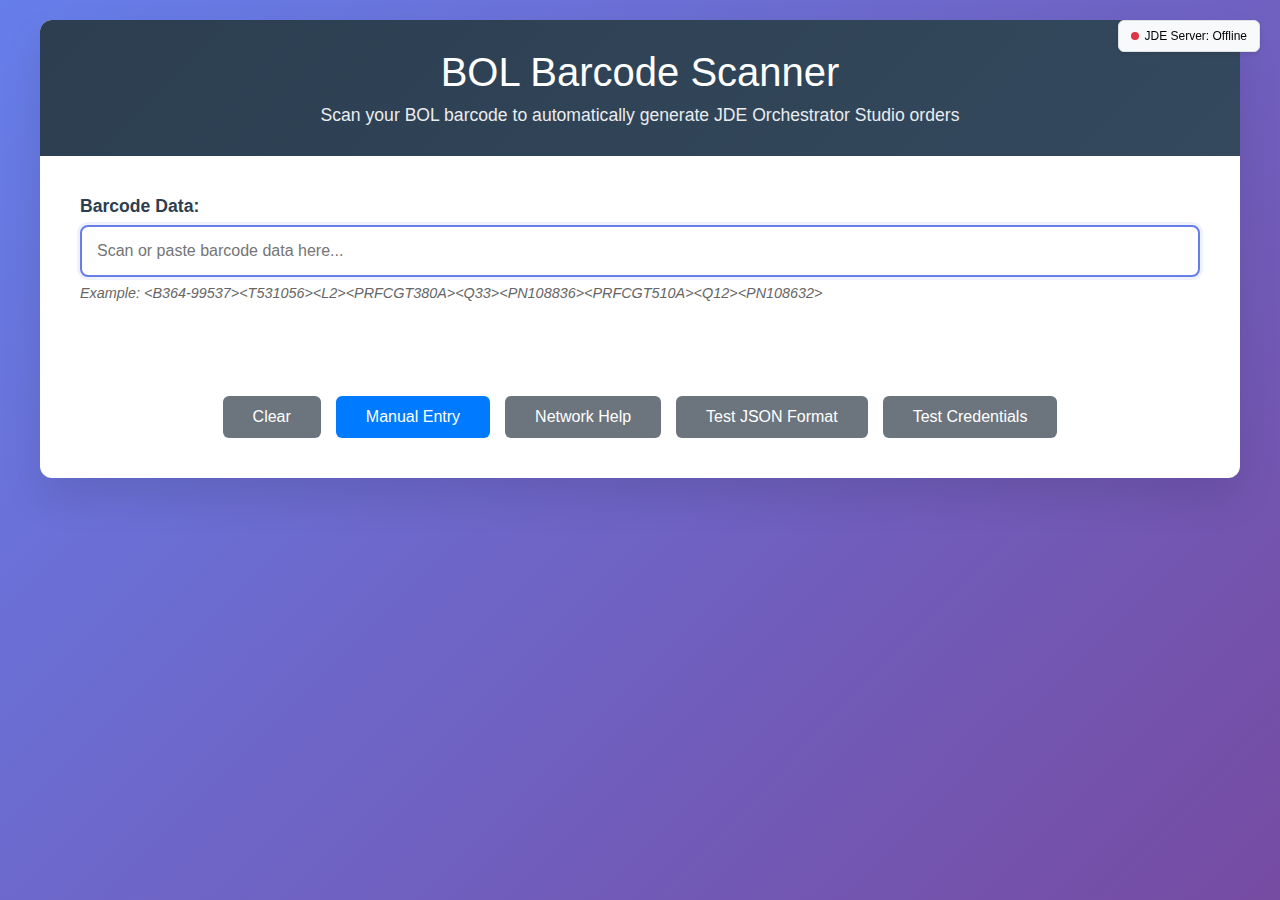
<file: index.html>
<!DOCTYPE html>
<html lang="en">
<head>
    <meta charset="UTF-8">
    <meta name="viewport" content="width=device-width, initial-scale=1.0">
    <title>BOL Barcode Scanner</title>
    <link rel="icon" type="image/svg+xml" href="data:image/svg+xml,%3Csvg xmlns='http://www.w3.org/2000/svg' viewBox='0 0 100 100'%3E%3Ctext y='.9em' font-size='90'%3E📦%3C/text%3E%3C/svg%3E">
    <link rel="stylesheet" href="styles.css">
</head>
<body>
    <div class="container">
        <header>
            <h1>BOL Barcode Scanner</h1>
            <p>Scan your BOL barcode to automatically generate JDE Orchestrator Studio orders</p>
        </header>
        
        <main>
            <div class="scanner-section">
                <div class="input-group">
                    <label for="barcodeInput">Barcode Data:</label>
                    <input type="text" id="barcodeInput" placeholder="Scan or paste barcode data here..." autofocus>
                    <div class="input-hint">
                        Example: &lt;B364-99537&gt;&lt;T531056&gt;&lt;L2&gt;&lt;PRFCGT380A&gt;&lt;Q33&gt;&lt;PN108836&gt;&lt;PRFCGT510A&gt;&lt;Q12&gt;&lt;PN108632&gt;
                    </div>
                </div>
                
                <div class="status-section">
                    <div id="statusMessage" class="status-message"></div>
                    <div id="loadingSpinner" class="loading-spinner" style="display: none;">
                        <div class="spinner"></div>
                        <span>Processing...</span>
                    </div>
                </div>
                
                <div class="parsed-data" id="parsedData" style="display: none;">
                    <h3>Parsed Data:</h3>
                    <div id="parsedDataContent"></div>
                </div>
                
                <div class="json-output" id="jsonOutput" style="display: none;">
                    <h3>Generated JSON:</h3>
                    <pre id="jsonContent"></pre>
                </div>
            </div>
            
            <div class="actions">
                <button id="clearBtn" class="btn btn-secondary">Clear</button>
                <button id="manualEntryBtn" class="btn btn-primary">Manual Entry</button>
                <button id="submitBtn" class="btn btn-success" style="display: none;">Submit to JDE</button>
                <a href="troubleshooting.html" class="btn btn-secondary" style="text-decoration: none;">Network Help</a>
                <a href="json-format-test.html" class="btn btn-secondary" style="text-decoration: none;">Test JSON Format</a>
                <a href="credentials-test-modal.html" class="btn btn-secondary" style="text-decoration: none;">Test Credentials</a>
            </div>
        </main>
    </div>

    <script src="jde-config.js"></script>
    <script src="credentials-modal.js"></script>
    <script src="network-status.js"></script>
    <script src="app.js"></script>
</body>
</html>
</file>
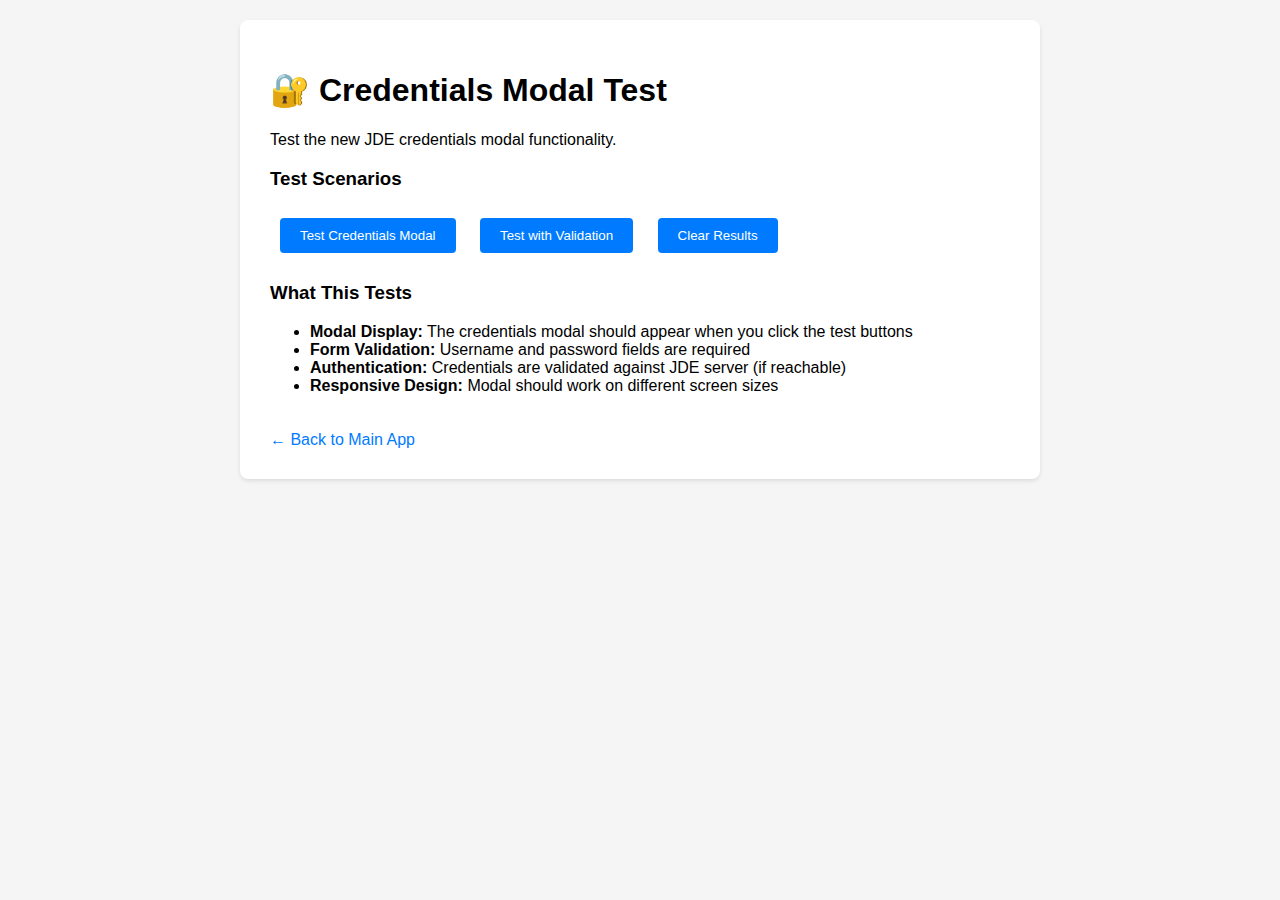
<file: credentials-test-modal.html>
<!DOCTYPE html>
<html lang="en">
<head>
    <meta charset="UTF-8">
    <meta name="viewport" content="width=device-width, initial-scale=1.0">
    <title>Credentials Modal Test</title>
    <link rel="icon" type="image/svg+xml" href="data:image/svg+xml,%3Csvg xmlns='http://www.w3.org/2000/svg' viewBox='0 0 100 100'%3E%3Ctext y='.9em' font-size='90'%3E🔐%3C/text%3E%3C/svg%3E">
    <style>
        body {
            font-family: Arial, sans-serif;
            max-width: 800px;
            margin: 0 auto;
            padding: 20px;
            background-color: #f5f5f5;
        }
        .container {
            background: white;
            padding: 30px;
            border-radius: 8px;
            box-shadow: 0 2px 4px rgba(0,0,0,0.1);
        }
        .btn {
            background: #007bff;
            color: white;
            padding: 10px 20px;
            border: none;
            border-radius: 4px;
            cursor: pointer;
            margin: 10px;
        }
        .btn:hover {
            background: #0056b3;
        }
        .result {
            margin: 20px 0;
            padding: 15px;
            border-radius: 4px;
            display: none;
        }
        .success {
            background: #d4edda;
            border: 1px solid #c3e6cb;
            color: #155724;
        }
        .error {
            background: #f8d7da;
            border: 1px solid #f5c6cb;
            color: #721c24;
        }
        .back-link {
            display: inline-block;
            margin-top: 20px;
            color: #007bff;
            text-decoration: none;
        }
    </style>
</head>
<body>
    <div class="container">
        <h1>🔐 Credentials Modal Test</h1>
        <p>Test the new JDE credentials modal functionality.</p>
        
        <div class="test-section">
            <h3>Test Scenarios</h3>
            <button class="btn" onclick="testCredentialsModal()">Test Credentials Modal</button>
            <button class="btn" onclick="testWithValidation()">Test with Validation</button>
            <button class="btn" onclick="clearResults()">Clear Results</button>
        </div>
        
        <div id="results" class="result">
            <h4>Test Results:</h4>
            <div id="resultContent"></div>
        </div>
        
        <div class="info-section">
            <h3>What This Tests</h3>
            <ul>
                <li><strong>Modal Display:</strong> The credentials modal should appear when you click the test buttons</li>
                <li><strong>Form Validation:</strong> Username and password fields are required</li>
                <li><strong>Authentication:</strong> Credentials are validated against JDE server (if reachable)</li>
                <li><strong>Responsive Design:</strong> Modal should work on different screen sizes</li>
            </ul>
        </div>
        
        <a href="index.html" class="back-link">← Back to Main App</a>
    </div>

    <script src="jde-config.js"></script>
    <script src="credentials-modal.js"></script>
    <script>
        function testCredentialsModal() {
            showResult('Testing basic credentials modal...', false);
            
            window.credentialsModal.show({
                title: '🧪 Test Mode - JDE Authentication',
                message: 'This is a test of the credentials modal. Enter any username/password to test.',
                onSuccess: (credentials) => {
                    showResult(`
                        ✅ Success! Credentials captured:<br>
                        <strong>Username:</strong> ${credentials.username}<br>
                        <strong>Password:</strong> ${'*'.repeat(credentials.password.length)}<br>
                        <em>These credentials would now be used for JDE API calls.</em>
                    `, true);
                },
                onCancel: () => {
                    showResult('❌ Test cancelled by user.', false);
                }
            });
        }
        
        function testWithValidation() {
            showResult('Testing credentials modal with JDE validation...', false);
            
            window.credentialsModal.show({
                title: '🔐 JDE Authentication with Validation',
                message: 'Enter your actual JDE credentials. The system will attempt to validate them against the JDE server.',
                onSuccess: (credentials) => {
                    showResult(`
                        ✅ Authentication successful!<br>
                        <strong>Username:</strong> ${credentials.username}<br>
                        <strong>Status:</strong> Credentials validated against JDE server<br>
                        <em>Ready for production use!</em>
                    `, true);
                },
                onCancel: () => {
                    showResult('❌ Authentication cancelled by user.', false);
                }
            });
        }
        
        function showResult(message, isSuccess) {
            const results = document.getElementById('results');
            const content = document.getElementById('resultContent');
            
            results.className = `result ${isSuccess ? 'success' : 'error'}`;
            content.innerHTML = message;
            results.style.display = 'block';
        }
        
        function clearResults() {
            const results = document.getElementById('results');
            results.style.display = 'none';
            showResult('Results cleared.', false);
        }
    </script>
</body>
</html>
</file>
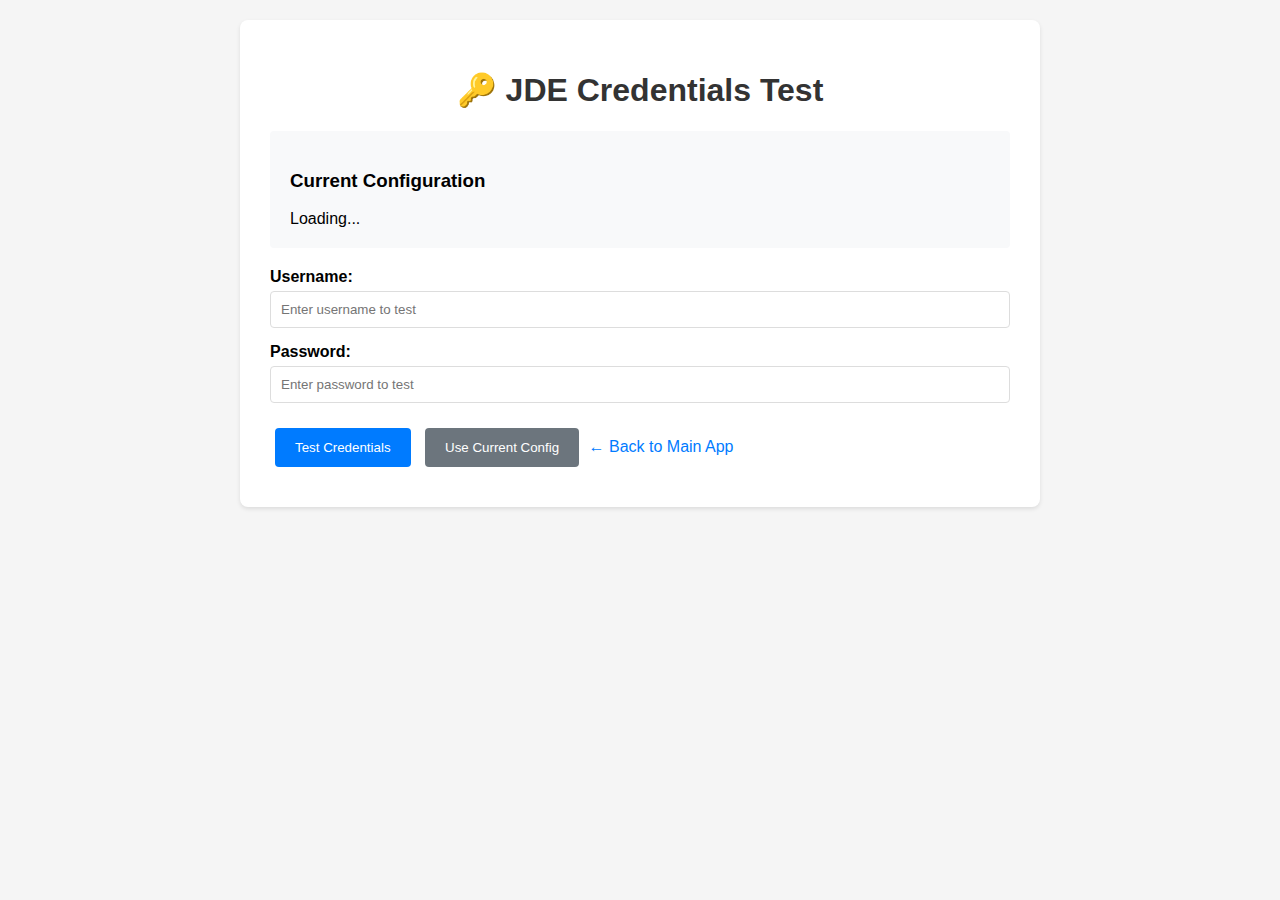
<file: credentials-test.html>
<!DOCTYPE html>
<html lang="en">
<head>
    <meta charset="UTF-8">
    <meta name="viewport" content="width=device-width, initial-scale=1.0">
    <title>JDE Credentials Test</title>
    <link rel="icon" type="image/svg+xml" href="data:image/svg+xml,%3Csvg xmlns='http://www.w3.org/2000/svg' viewBox='0 0 100 100'%3E%3Ctext y='.9em' font-size='90'%3E🔑%3C/text%3E%3C/svg%3E">
    <style>
        body {
            font-family: Arial, sans-serif;
            max-width: 800px;
            margin: 0 auto;
            padding: 20px;
            background-color: #f5f5f5;
        }
        .container {
            background: white;
            padding: 30px;
            border-radius: 8px;
            box-shadow: 0 2px 4px rgba(0,0,0,0.1);
        }
        h1 {
            color: #333;
            text-align: center;
        }
        .current-config {
            background: #f8f9fa;
            padding: 20px;
            border-radius: 4px;
            margin: 20px 0;
        }
        .form-group {
            margin-bottom: 15px;
        }
        label {
            display: block;
            margin-bottom: 5px;
            font-weight: bold;
        }
        input[type="text"], input[type="password"] {
            width: 100%;
            padding: 10px;
            border: 1px solid #ddd;
            border-radius: 4px;
            box-sizing: border-box;
        }
        .button {
            background: #007bff;
            color: white;
            padding: 12px 20px;
            border: none;
            border-radius: 4px;
            cursor: pointer;
            margin: 10px 5px;
        }
        .button:hover {
            background: #0056b3;
        }
        .button.secondary {
            background: #6c757d;
        }
        .button.secondary:hover {
            background: #545b62;
        }
        .result {
            margin: 20px 0;
            padding: 15px;
            border-radius: 4px;
            display: none;
        }
        .success {
            background: #d4edda;
            color: #155724;
            border: 1px solid #c3e6cb;
        }
        .error {
            background: #f8d7da;
            color: #721c24;
            border: 1px solid #f5c6cb;
        }
        .warning {
            background: #fff3cd;
            color: #856404;
            border: 1px solid #ffeeba;
        }
        pre {
            background: #f8f9fa;
            padding: 10px;
            border-radius: 4px;
            overflow-x: auto;
        }
        .back-link {
            display: inline-block;
            margin-top: 20px;
            color: #007bff;
            text-decoration: none;
        }
    </style>
</head>
<body>
    <div class="container">
        <h1>🔑 JDE Credentials Test</h1>
        
        <div class="current-config">
            <h3>Current Configuration</h3>
            <div id="currentConfig">Loading...</div>
        </div>
        
        <div class="form-group">
            <label for="testUsername">Username:</label>
            <input type="text" id="testUsername" placeholder="Enter username to test">
        </div>
        
        <div class="form-group">
            <label for="testPassword">Password:</label>
            <input type="password" id="testPassword" placeholder="Enter password to test">
        </div>
        
        <button class="button" onclick="testCredentials()">Test Credentials</button>
        <button class="button secondary" onclick="useCurrentConfig()">Use Current Config</button>
        
        <div id="result" class="result"></div>
        
        <a href="index.html" class="back-link">← Back to Main App</a>
    </div>

    <script src="jde-config.js"></script>
    <script>
        // Display current configuration
        document.getElementById('currentConfig').innerHTML = `
            <strong>URL:</strong> ${JDE_CONFIG.url}<br>
            <strong>Username:</strong> ${JDE_CONFIG.credentials.username}<br>
            <strong>Password:</strong> ${JDE_CONFIG.credentials.password.replace(/./g, '*')}<br>
            <strong>Environment:</strong> ${JDE_CONFIG.environment}<br>
            <strong>Device:</strong> ${JDE_CONFIG.device}<br>
            <strong>Role:</strong> ${JDE_CONFIG.role}
        `;
        
        function useCurrentConfig() {
            document.getElementById('testUsername').value = JDE_CONFIG.credentials.username;
            document.getElementById('testPassword').value = JDE_CONFIG.credentials.password;
        }
        
        async function testCredentials() {
            const username = document.getElementById('testUsername').value;
            const password = document.getElementById('testPassword').value;
            const resultDiv = document.getElementById('result');
            const button = document.querySelector('.button');
            
            if (!username || !password) {
                resultDiv.innerHTML = 'Please enter both username and password.';
                resultDiv.className = 'result error';
                resultDiv.style.display = 'block';
                return;
            }
            
            button.disabled = true;
            button.textContent = 'Testing...';
            resultDiv.innerHTML = 'Testing credentials...';
            resultDiv.className = 'result';
            resultDiv.style.display = 'block';
            
            try {
                // Create test headers with provided credentials
                const testHeaders = {
                    'Content-Type': 'application/json',
                    'Authorization': 'Basic ' + btoa(username + ':' + password),
                    'X-JDE-Environment': JDE_CONFIG.environment,
                    'X-JDE-Device': JDE_CONFIG.device,
                    'X-JDE-Role': JDE_CONFIG.role
                };
                
                // Test with a minimal payload
                const testPayload = {
                    "ServiceRequest1": {
                        "forms": [
                            {
                                "fs_P4210_W4210A": {
                                    "title": "Sales Order Detail Revisions",
                                    "data": {
                                        "z_MCU_11": {
                                            "title": "Business Unit",
                                            "value": JDE_CONFIG.defaults.businessUnit
                                        }
                                    }
                                }
                            }
                        ]
                    }
                };
                
                const response = await fetch(JDE_CONFIG.url, {
                    method: 'POST',
                    headers: testHeaders,
                    body: JSON.stringify(testPayload),
                    signal: AbortSignal.timeout(15000)
                });
                
                const responseText = await response.text();
                
                if (response.ok) {
                    let jsonResponse;
                    try {
                        jsonResponse = JSON.parse(responseText);
                    } catch (e) {
                        jsonResponse = responseText;
                    }
                    
                    resultDiv.innerHTML = `
                        <div class="success">✅ Credentials are valid!</div>
                        <strong>Response Status:</strong> ${response.status}<br>
                        <strong>Response:</strong><br>
                        <pre>${JSON.stringify(jsonResponse, null, 2)}</pre>
                    `;
                    resultDiv.className = 'result success';
                    
                } else if (response.status === 401 || response.status === 403) {
                    let errorDetails = responseText;
                    try {
                        const errorJson = JSON.parse(responseText);
                        errorDetails = errorJson.message || responseText;
                    } catch (e) {
                        // Use raw text
                    }
                    
                    resultDiv.innerHTML = `
                        <div class="error">❌ Authentication Failed</div>
                        <strong>Status:</strong> ${response.status}<br>
                        <strong>Error:</strong> ${errorDetails}<br><br>
                        <strong>Possible issues:</strong><br>
                        • Incorrect username or password<br>
                        • User account locked or disabled<br>
                        • Insufficient permissions for JDE environment<br>
                        • Wrong environment (currently: ${JDE_CONFIG.environment})
                    `;
                    resultDiv.className = 'result error';
                    
                } else {
                    resultDiv.innerHTML = `
                        <div class="warning">⚠️ Unexpected Response</div>
                        <strong>Status:</strong> ${response.status}<br>
                        <strong>Response:</strong><br>
                        <pre>${responseText}</pre>
                    `;
                    resultDiv.className = 'result warning';
                }
                
            } catch (error) {
                let errorMessage = error.message;
                
                if (error.name === 'AbortError') {
                    errorMessage = 'Request timed out. The JDE server may be slow or unavailable.';
                } else if (error.message.includes('Failed to fetch')) {
                    errorMessage = 'Cannot connect to JDE server. Check your network connection.';
                }
                
                resultDiv.innerHTML = `
                    <div class="error">❌ Connection Error</div>
                    <strong>Error:</strong> ${errorMessage}
                `;
                resultDiv.className = 'result error';
                
            } finally {
                button.disabled = false;
                button.textContent = 'Test Credentials';
            }
        }
    </script>
</body>
</html>
</file>
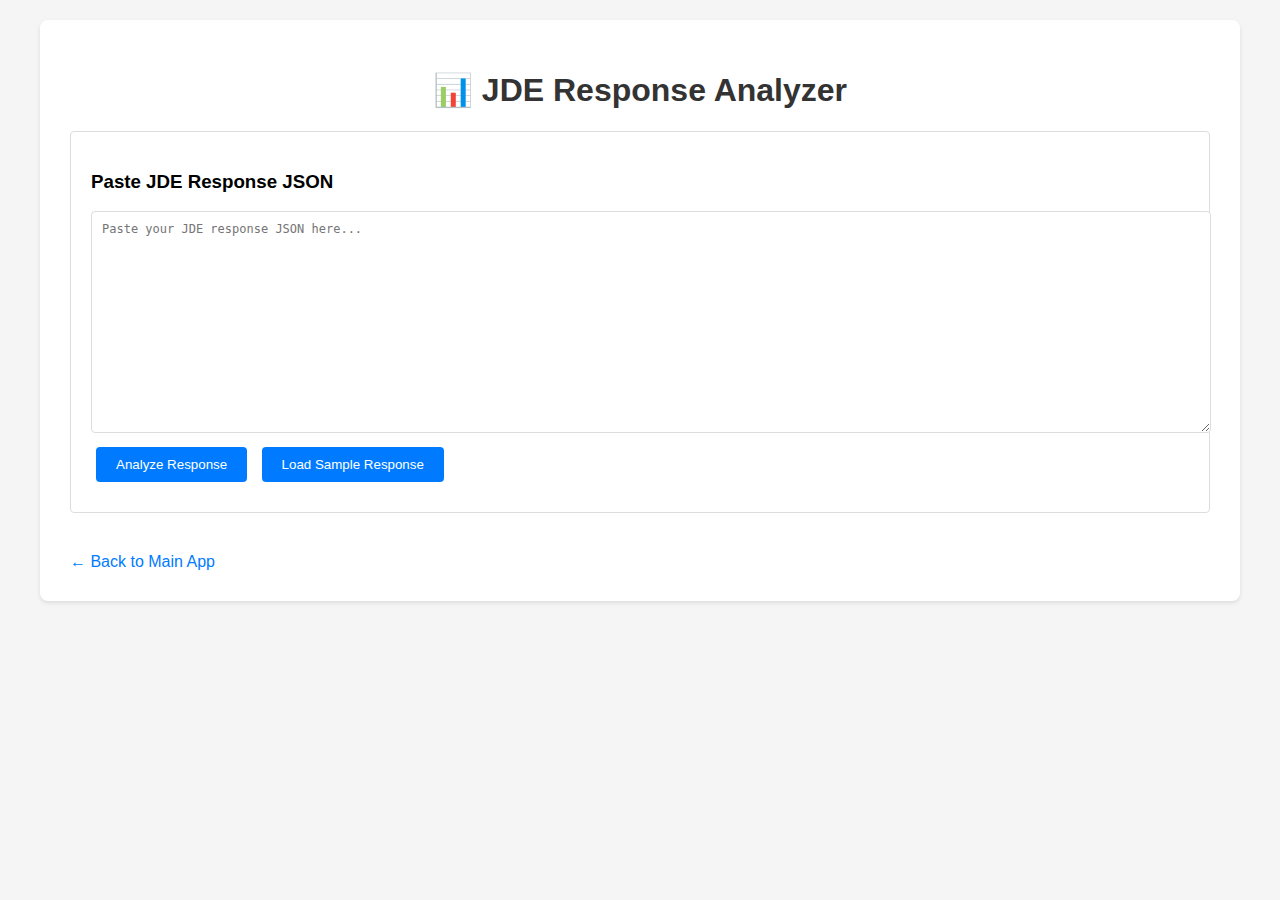
<file: jde-analyzer.html>
<!DOCTYPE html>
<html lang="en">
<head>
    <meta charset="UTF-8">
    <meta name="viewport" content="width=device-width, initial-scale=1.0">
    <title>JDE Response Analyzer</title>
    <link rel="icon" type="image/svg+xml" href="data:image/svg+xml,%3Csvg xmlns='http://www.w3.org/2000/svg' viewBox='0 0 100 100'%3E%3Ctext y='.9em' font-size='90'%3E📊%3C/text%3E%3C/svg%3E">
    <style>
        body {
            font-family: Arial, sans-serif;
            max-width: 1200px;
            margin: 0 auto;
            padding: 20px;
            background-color: #f5f5f5;
        }
        .container {
            background: white;
            padding: 30px;
            border-radius: 8px;
            box-shadow: 0 2px 4px rgba(0,0,0,0.1);
        }
        h1 {
            color: #333;
            text-align: center;
        }
        .analysis-section {
            margin: 20px 0;
            padding: 20px;
            border: 1px solid #ddd;
            border-radius: 4px;
        }
        .success {
            background: #d4edda;
            border-color: #c3e6cb;
        }
        .warning {
            background: #fff3cd;
            border-color: #ffeeba;
        }
        .error {
            background: #f8d7da;
            border-color: #f5c6cb;
        }
        .info {
            background: #d1ecf1;
            border-color: #bee5eb;
        }
        textarea {
            width: 100%;
            height: 200px;
            padding: 10px;
            border: 1px solid #ddd;
            border-radius: 4px;
            font-family: monospace;
            font-size: 12px;
        }
        .button {
            background: #007bff;
            color: white;
            padding: 10px 20px;
            border: none;
            border-radius: 4px;
            cursor: pointer;
            margin: 10px 5px;
        }
        .button:hover {
            background: #0056b3;
        }
        .analysis-grid {
            display: grid;
            grid-template-columns: 1fr 1fr;
            gap: 20px;
            margin: 20px 0;
        }
        .field-analysis {
            background: #f8f9fa;
            padding: 15px;
            border-radius: 4px;
            border-left: 4px solid #007bff;
        }
        .field-analysis.empty {
            border-left-color: #ffc107;
        }
        .field-analysis.error {
            border-left-color: #dc3545;
        }
        .field-analysis.success {
            border-left-color: #28a745;
        }
        pre {
            background: #f8f9fa;
            padding: 10px;
            border-radius: 4px;
            overflow-x: auto;
            font-size: 12px;
        }
        .back-link {
            display: inline-block;
            margin-top: 20px;
            color: #007bff;
            text-decoration: none;
        }
    </style>
</head>
<body>
    <div class="container">
        <h1>📊 JDE Response Analyzer</h1>
        
        <div class="analysis-section">
            <h3>Paste JDE Response JSON</h3>
            <textarea id="responseJson" placeholder="Paste your JDE response JSON here..."></textarea>
            <button class="button" onclick="analyzeResponse()">Analyze Response</button>
            <button class="button" onclick="loadSampleResponse()">Load Sample Response</button>
        </div>
        
        <div id="analysisResults" style="display: none;">
            <div class="analysis-section" id="overallStatus">
                <h3>Overall Status</h3>
                <div id="statusInfo"></div>
            </div>
            
            <div class="analysis-section">
                <h3>Field Analysis</h3>
                <div id="fieldAnalysis" class="analysis-grid"></div>
            </div>
            
            <div class="analysis-section">
                <h3>Grid Data Analysis</h3>
                <div id="gridAnalysis"></div>
            </div>
            
            <div class="analysis-section">
                <h3>Recommendations</h3>
                <div id="recommendations"></div>
            </div>
        </div>
        
        <a href="index.html" class="back-link">← Back to Main App</a>
    </div>

    <script>
        function loadSampleResponse() {
            const sampleResponse = {
                "ServiceRequest1": {
                    "forms": [
                        {
                            "fs_P4210_W4210A": {
                                "title": "Sales Order Detail Revisions",
                                "data": {
                                    "z_MCU_11": {
                                        "title": "Business Unit",
                                        "value": " "
                                    },
                                    "z_DCTO_21": {
                                        "title": "Order Type",
                                        "value": "SA"
                                    },
                                    "z_TRDJ_748": {
                                        "title": "Date - Order/Transaction",
                                        "value": null
                                    },
                                    "z_DOCO_757": {
                                        "title": "Document (Order No, Invoice, etc.)",
                                        "value": 0
                                    },
                                    "z_ALKY_800": {
                                        "title": "Long Address Number",
                                        "value": " "
                                    },
                                    "z_ALKY_802": {
                                        "title": "Long Address Number",
                                        "value": " "
                                    },
                                    "gridData": {
                                        "id": 1,
                                        "fullGridId": "1",
                                        "columns": {
                                            "z_DRQJ_165": "Requested Date",
                                            "z_UOM_52": "UoM",
                                            "z_UORG_53": "Quantity Ordered",
                                            "z_UNCS_836": "Purchase Order Unit Cost",
                                            "z_UITM_89": "Item Number",
                                            "z_VR01_608": "Customer PO"
                                        },
                                        "rowset": [],
                                        "summary": {
                                            "records": 0,
                                            "moreRecords": false
                                        }
                                    }
                                },
                                "errors": [],
                                "warnings": []
                            },
                            "stackId": 1,
                            "stateId": 1,
                            "rid": "c3491a25810b3d2f",
                            "currentApp": "P4210_W4210A_ZJDE0001",
                            "timeStamp": "2025-07-08:14.48.36",
                            "sysErrors": []
                        }
                    ]
                },
                "ServiceRequest2": {
                    "reportName": "R42565",
                    "reportVersion": "MR001",
                    "jobNumber": 101740,
                    "executionServer": "RGLNPENT1",
                    "queueName": "QBATCH"
                },
                "jde__status": "SUCCESS",
                "jde__startTimestamp": "2025-07-08T14:48:34.830-0400",
                "jde__endTimestamp": "2025-07-08T14:48:37.269-0400",
                "jde__serverExecutionSeconds": 2.439
            };
            
            document.getElementById('responseJson').value = JSON.stringify(sampleResponse, null, 2);
        }
        
        function analyzeResponse() {
            const responseText = document.getElementById('responseJson').value;
            const resultsDiv = document.getElementById('analysisResults');
            
            if (!responseText.trim()) {
                alert('Please paste a JDE response JSON first.');
                return;
            }
            
            try {
                const response = JSON.parse(responseText);
                
                // Overall status analysis
                analyzeOverallStatus(response);
                
                // Field analysis
                analyzeFields(response);
                
                // Grid data analysis
                analyzeGridData(response);
                
                // Generate recommendations
                generateRecommendations(response);
                
                resultsDiv.style.display = 'block';
                
            } catch (error) {
                alert('Invalid JSON format. Please check your response data.');
                console.error('JSON Parse Error:', error);
            }
        }
        
        function analyzeOverallStatus(response) {
            const statusDiv = document.getElementById('statusInfo');
            const status = response.jde__status;
            
            let statusClass = 'success';
            let statusMessage = '';
            
            if (status === 'SUCCESS') {
                statusMessage = `✅ <strong>Success!</strong> JDE processed the request successfully.`;
            } else if (status === 'ERROR') {
                statusClass = 'error';
                statusMessage = `❌ <strong>Error!</strong> JDE encountered an error processing the request.`;
            } else {
                statusClass = 'warning';
                statusMessage = `⚠️ <strong>Unknown Status:</strong> ${status}`;
            }
            
            statusDiv.className = statusClass;
            statusDiv.innerHTML = `
                ${statusMessage}<br><br>
                <strong>Processing Time:</strong> ${response.jde__serverExecutionSeconds}s<br>
                <strong>Start Time:</strong> ${response.jde__startTimestamp}<br>
                <strong>End Time:</strong> ${response.jde__endTimestamp}
            `;
        }
        
        function analyzeFields(response) {
            const fieldDiv = document.getElementById('fieldAnalysis');
            fieldDiv.innerHTML = '';
            
            try {
                const data = response.ServiceRequest1.forms[0].fs_P4210_W4210A.data;
                
                const fields = [
                    { key: 'z_MCU_11', name: 'Business Unit', expected: '53080' },
                    { key: 'z_DCTO_21', name: 'Order Type', expected: 'SA' },
                    { key: 'z_TRDJ_748', name: 'Transaction Date', expected: 'Current date (YYYYMMDD)' },
                    { key: 'z_DOCO_757', name: 'Document Number', expected: 'BOL Number' },
                    { key: 'z_ALKY_800', name: 'Address Number 1', expected: '15212' },
                    { key: 'z_ALKY_802', name: 'Address Number 2', expected: '15219' }
                ];
                
                fields.forEach(field => {
                    const fieldData = data[field.key];
                    const value = fieldData ? fieldData.value : 'Missing';
                    
                    let fieldClass = 'success';
                    let status = '✅ OK';
                    
                    if (value === null || value === undefined) {
                        fieldClass = 'error';
                        status = '❌ NULL';
                    } else if (value === '' || value === ' ' || value === 0) {
                        fieldClass = 'empty';
                        status = '⚠️ EMPTY';
                    }
                    
                    const fieldDiv = document.createElement('div');
                    fieldDiv.className = `field-analysis ${fieldClass}`;
                    fieldDiv.innerHTML = `
                        <strong>${field.name}</strong> ${status}<br>
                        <strong>Current:</strong> "${value}"<br>
                        <strong>Expected:</strong> ${field.expected}
                    `;
                    
                    document.getElementById('fieldAnalysis').appendChild(fieldDiv);
                });
                
            } catch (error) {
                fieldDiv.innerHTML = '<div class="error">Error analyzing fields: ' + error.message + '</div>';
            }
        }
        
        function analyzeGridData(response) {
            const gridDiv = document.getElementById('gridAnalysis');
            
            try {
                const gridData = response.ServiceRequest1.forms[0].fs_P4210_W4210A.data.gridData;
                const recordCount = gridData.summary.records;
                
                if (recordCount === 0) {
                    gridDiv.innerHTML = `
                        <div class="warning">
                            ⚠️ <strong>No Records in Grid</strong><br>
                            The rowset is empty, which means no line items were processed.<br>
                            This could indicate that the item data was not properly formatted or accepted by JDE.
                        </div>
                    `;
                } else {
                    gridDiv.innerHTML = `
                        <div class="success">
                            ✅ <strong>${recordCount} Record(s) Processed</strong><br>
                            <pre>${JSON.stringify(gridData.rowset, null, 2)}</pre>
                        </div>
                    `;
                }
                
            } catch (error) {
                gridDiv.innerHTML = '<div class="error">Error analyzing grid data: ' + error.message + '</div>';
            }
        }
        
        function generateRecommendations(response) {
            const recDiv = document.getElementById('recommendations');
            const recommendations = [];
            
            try {
                const data = response.ServiceRequest1.forms[0].fs_P4210_W4210A.data;
                const gridData = data.gridData;
                
                // Check for empty fields
                if (data.z_MCU_11.value === ' ' || data.z_MCU_11.value === null) {
                    recommendations.push('🔧 Business Unit is empty - check JDE configuration for valid business unit codes');
                }
                
                if (data.z_TRDJ_748.value === null) {
                    recommendations.push('📅 Transaction Date is null - ensure date format is YYYYMMDD');
                }
                
                if (data.z_ALKY_800.value === ' ' || data.z_ALKY_802.value === ' ') {
                    recommendations.push('🏢 Address Numbers are empty - verify customer address numbers exist in JDE');
                }
                
                if (gridData.summary.records === 0) {
                    recommendations.push('📦 No line items processed - check item numbers, quantities, and PO numbers are valid');
                    recommendations.push('🔍 Verify item numbers exist in JDE item master');
                    recommendations.push('💰 Check if unit costs are acceptable values');
                }
                
                // Check for ServiceRequest2 (report generation)
                if (response.ServiceRequest2) {
                    recommendations.push('📊 JDE generated a report - check report R42565 for detailed results');
                }
                
                if (recommendations.length === 0) {
                    recommendations.push('✅ Response looks good! All fields appear to be processed correctly.');
                }
                
                recDiv.innerHTML = recommendations.map(rec => `<div style="margin: 10px 0; padding: 10px; background: #f8f9fa; border-left: 4px solid #007bff;">${rec}</div>`).join('');
                
            } catch (error) {
                recDiv.innerHTML = '<div class="error">Error generating recommendations: ' + error.message + '</div>';
            }
        }
    </script>
</body>
</html>
</file>
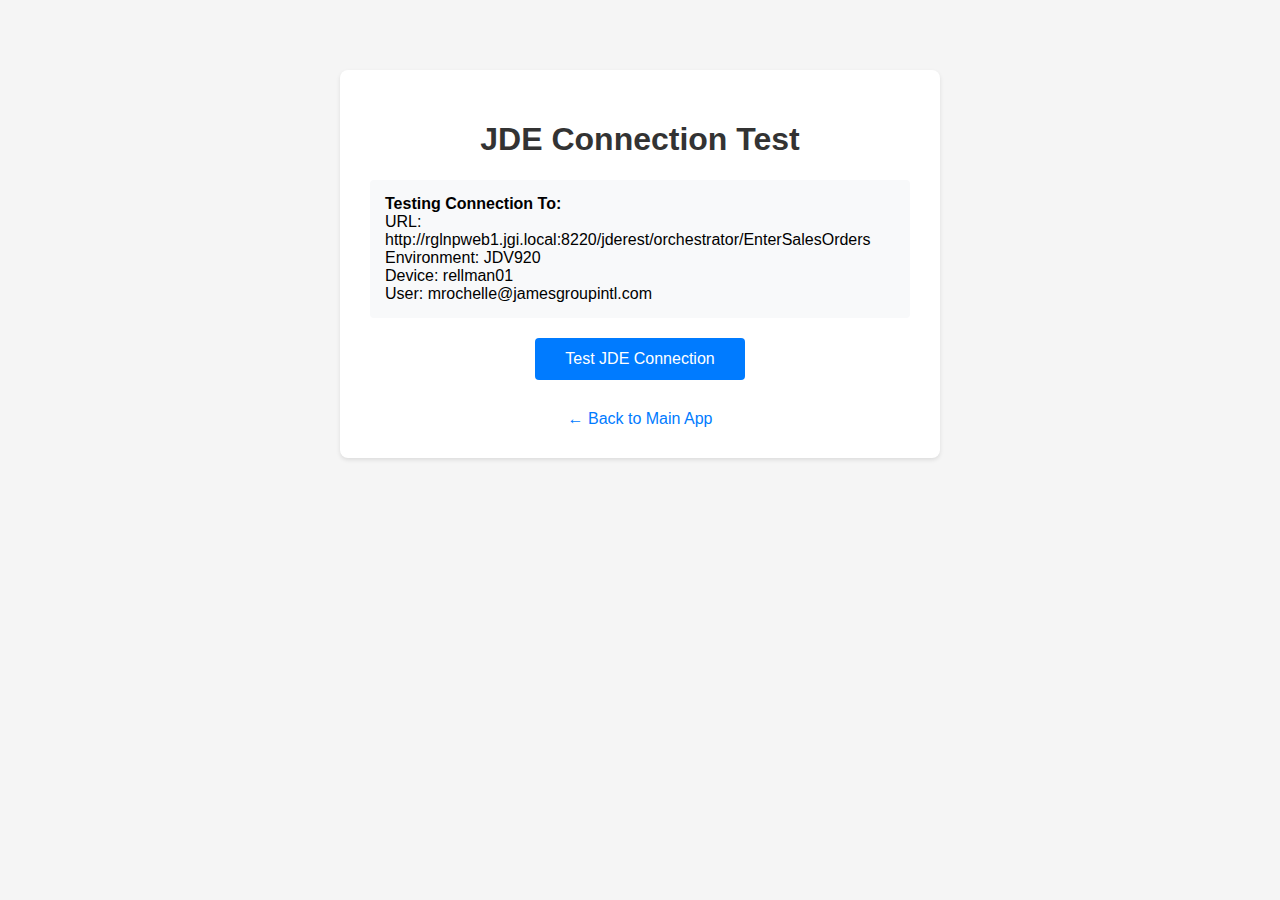
<file: jde-test.html>
<!DOCTYPE html>
<html lang="en">
<head>
    <meta charset="UTF-8">
    <meta name="viewport" content="width=device-width, initial-scale=1.0">
    <title>JDE Connection Test</title>
    <style>
        body {
            font-family: Arial, sans-serif;
            max-width: 600px;
            margin: 50px auto;
            padding: 20px;
            background-color: #f5f5f5;
        }
        .container {
            background: white;
            padding: 30px;
            border-radius: 8px;
            box-shadow: 0 2px 4px rgba(0,0,0,0.1);
        }
        h1 {
            color: #333;
            text-align: center;
        }
        .test-info {
            background: #f8f9fa;
            padding: 15px;
            border-radius: 4px;
            margin: 20px 0;
        }
        .button {
            background: #007bff;
            color: white;
            padding: 12px 30px;
            border: none;
            border-radius: 4px;
            cursor: pointer;
            font-size: 16px;
            display: block;
            margin: 20px auto;
        }
        .button:hover {
            background: #0056b3;
        }
        .result {
            margin: 20px 0;
            padding: 15px;
            border-radius: 4px;
            font-family: monospace;
            white-space: pre-wrap;
            display: none;
        }
        .success {
            background: #d4edda;
            color: #155724;
            border: 1px solid #c3e6cb;
        }
        .error {
            background: #f8d7da;
            color: #721c24;
            border: 1px solid #f5c6cb;
        }
        .loading {
            text-align: center;
            color: #666;
        }
    </style>
</head>
<body>
    <div class="container">
        <h1>JDE Connection Test</h1>
        
        <div class="test-info">
            <strong>Testing Connection To:</strong><br>
            URL: http://rglnpweb1.jgi.local:8220/jderest/orchestrator/EnterSalesOrders<br>
            Environment: JDV920<br>
            Device: rellman01<br>
            User: mrochelle@jamesgroupintl.com
        </div>
        
        <button class="button" onclick="testJDEConnection()">Test JDE Connection</button>
        
        <div id="result" class="result"></div>
        
        <div style="margin-top: 30px; text-align: center;">
            <a href="index.html" style="color: #007bff; text-decoration: none;">← Back to Main App</a>
        </div>
    </div>

    <script src="jde-config.js"></script>
    <script>
        async function testJDEConnection() {
            const resultDiv = document.getElementById('result');
            const button = document.querySelector('.button');
            
            // Show loading state
            button.disabled = true;
            button.textContent = 'Testing...';
            resultDiv.innerHTML = 'Testing JDE connection...';
            resultDiv.className = 'result loading';
            resultDiv.style.display = 'block';
            
            try {
                // Create a simple test payload
                const testPayload = {
                    "ServiceRequest1": {
                        "forms": [
                            {
                                "fs_P4210_W4210A": {
                                    "title": "Sales Order Detail Revisions",
                                    "data": {
                                        "z_MCU_11": {
                                            "title": "Business Unit",
                                            "value": JDE_CONFIG.defaults.businessUnit
                                        },
                                        "z_DCTO_21": {
                                            "title": "Order Type",
                                            "value": JDE_CONFIG.defaults.orderType
                                        },
                                        "z_TRDJ_748": {
                                            "title": "Date - Order/Transaction",
                                            "value": "20250708"
                                        },
                                        "z_DOCO_757": {
                                            "title": "Document (Order No, Invoice, etc.)",
                                            "value": "TEST-001"
                                        },
                                        "z_ALKY_800": {
                                            "title": "Long Address Number",
                                            "value": JDE_CONFIG.defaults.addressNumber1
                                        },
                                        "z_ALKY_802": {
                                            "title": "Long Address Number",
                                            "value": JDE_CONFIG.defaults.addressNumber2
                                        },
                                        "gridData": {
                                            "id": 1,
                                            "fullGridId": "1",
                                            "columns": {
                                                "z_DRQJ_165": "Requested Date",
                                                "z_UOM_52": "UoM",
                                                "z_UORG_53": "Quantity Ordered",
                                                "z_VR01_608": "Customer PO",
                                                "z_UNCS_836": "Purchase Order Unit Cost",
                                                "z_UITM_89": "Item Number"
                                            },
                                            "rowset": [
                                                {
                                                    "z_DRQJ_165": "20250708",
                                                    "z_UOM_52": "EA",
                                                    "z_UORG_53": 1,
                                                    "z_VR01_608": "TEST-PO",
                                                    "z_UNCS_836": 500,
                                                    "z_UITM_89": "TEST-ITEM"
                                                }
                                            ],
                                            "summary": {
                                                "records": 1,
                                                "moreRecords": false
                                            }
                                        }
                                    },
                                    "errors": [],
                                    "warnings": []
                                },
                                "stackId": 21,
                                "stateId": 1,
                                "rid": "test123",
                                "currentApp": "P4210_W4210A_DETPCA01",
                                "timeStamp": new Date().toISOString().slice(0, 19).replace('T', ':'),
                                "sysErrors": []
                            }
                        ]
                    }
                };
                
                // Make the API call
                const response = await fetch(JDE_CONFIG.url, {
                    method: 'POST',
                    headers: getJDEHeaders(),
                    body: JSON.stringify(testPayload)
                });
                
                const responseText = await response.text();
                
                if (response.ok) {
                    let jsonResponse;
                    try {
                        jsonResponse = JSON.parse(responseText);
                    } catch (e) {
                        jsonResponse = responseText;
                    }
                    
                    resultDiv.innerHTML = `✅ Connection Successful!\n\nStatus: ${response.status}\nResponse:\n${JSON.stringify(jsonResponse, null, 2)}`;
                    resultDiv.className = 'result success';
                } else {
                    resultDiv.innerHTML = `❌ Connection Failed!\n\nStatus: ${response.status}\nResponse:\n${responseText}`;
                    resultDiv.className = 'result error';
                }
                
            } catch (error) {
                resultDiv.innerHTML = `❌ Connection Error!\n\nError: ${error.message}\n\nThis could be due to:\n- Network connectivity issues\n- CORS restrictions\n- JDE server being down\n- Invalid credentials`;
                resultDiv.className = 'result error';
            } finally {
                button.disabled = false;
                button.textContent = 'Test JDE Connection';
            }
        }
    </script>
</body>
</html>
</file>
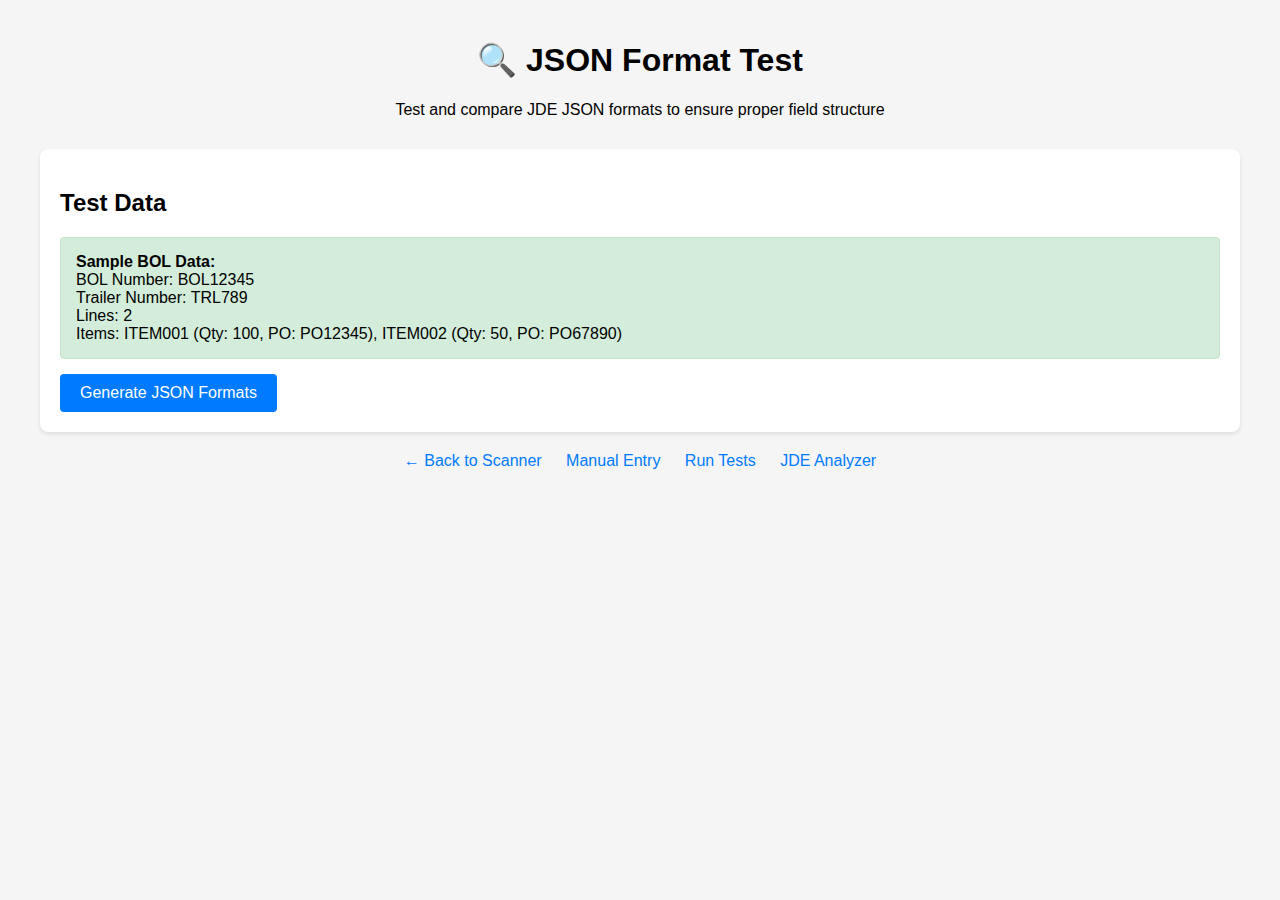
<file: json-format-test.html>
<!DOCTYPE html>
<html lang="en">
<head>
    <meta charset="UTF-8">
    <meta name="viewport" content="width=device-width, initial-scale=1.0">
    <title>JSON Format Test - BOL Scanner</title>
    <link rel="icon" href="favicon.ico" type="image/x-icon">
    <style>
        body {
            font-family: Arial, sans-serif;
            max-width: 1200px;
            margin: 0 auto;
            padding: 20px;
            background-color: #f5f5f5;
        }
        .header {
            text-align: center;
            margin-bottom: 30px;
        }
        .test-container {
            background: white;
            padding: 20px;
            border-radius: 8px;
            box-shadow: 0 2px 4px rgba(0,0,0,0.1);
            margin-bottom: 20px;
        }
        .comparison-grid {
            display: grid;
            grid-template-columns: 1fr 1fr;
            gap: 20px;
            margin-top: 20px;
        }
        .format-section {
            background: #f8f9fa;
            padding: 15px;
            border-radius: 6px;
            border: 1px solid #dee2e6;
        }
        .format-section h3 {
            margin-top: 0;
            color: #495057;
        }
        .json-output {
            background: #e9ecef;
            padding: 15px;
            border-radius: 4px;
            font-family: monospace;
            font-size: 12px;
            white-space: pre-wrap;
            max-height: 400px;
            overflow-y: auto;
            border: 1px solid #ced4da;
        }
        .test-data {
            background: #d4edda;
            padding: 15px;
            border-radius: 4px;
            margin-bottom: 15px;
            border: 1px solid #c3e6cb;
        }
        .button {
            background: #007bff;
            color: white;
            border: none;
            padding: 10px 20px;
            border-radius: 4px;
            cursor: pointer;
            font-size: 16px;
        }
        .button:hover {
            background: #0056b3;
        }
        .validation-results {
            background: #fff3cd;
            padding: 15px;
            border-radius: 4px;
            margin-top: 15px;
            border: 1px solid #ffeaa7;
        }
        .validation-item {
            margin-bottom: 8px;
            padding: 5px 10px;
            border-radius: 3px;
        }
        .validation-pass {
            background: #d4edda;
            color: #155724;
            border: 1px solid #c3e6cb;
        }
        .validation-fail {
            background: #f8d7da;
            color: #721c24;
            border: 1px solid #f5c6cb;
        }
        .nav-links {
            text-align: center;
            margin-top: 20px;
        }
        .nav-links a {
            margin: 0 10px;
            color: #007bff;
            text-decoration: none;
        }
        .nav-links a:hover {
            text-decoration: underline;
        }
    </style>
</head>
<body>
    <div class="header">
        <h1>🔍 JSON Format Test</h1>
        <p>Test and compare JDE JSON formats to ensure proper field structure</p>
    </div>

    <div class="test-container">
        <h2>Test Data</h2>
        <div class="test-data">
            <strong>Sample BOL Data:</strong><br>
            BOL Number: BOL12345<br>
            Trailer Number: TRL789<br>
            Lines: 2<br>
            Items: ITEM001 (Qty: 100, PO: PO12345), ITEM002 (Qty: 50, PO: PO67890)
        </div>
        
        <button class="button" onclick="generateJsonFormats()">Generate JSON Formats</button>
        
        <div class="comparison-grid" id="comparison-grid" style="display: none;">
            <div class="format-section">
                <h3>New Format (With Field Objects)</h3>
                <div class="json-output" id="new-format-output"></div>
            </div>
            
            <div class="format-section">
                <h3>Old Format (Direct Values)</h3>
                <div class="json-output" id="old-format-output"></div>
            </div>
        </div>
        
        <div class="validation-results" id="validation-results" style="display: none;"></div>
    </div>

    <div class="nav-links">
        <a href="index.html">← Back to Scanner</a>
        <a href="manual-entry.html">Manual Entry</a>
        <a href="test.html">Run Tests</a>
        <a href="jde-analyzer.html">JDE Analyzer</a>
    </div>

    <script src="jde-config.js"></script>
    <script>
        const testData = {
            BOL_NUMBER: 'BOL12345',
            TRAILER_NUMBER: 'TRL789',
            LINES: 2,
            ITEMS: [
                {
                    ITEM_NUMBER: 'ITEM001',
                    QUANTITY: 100,
                    PO_NUMBER: 'PO12345'
                },
                {
                    ITEM_NUMBER: 'ITEM002',
                    QUANTITY: 50,
                    PO_NUMBER: 'PO67890'
                }
            ]
        };
        
        function validateJDEData(parsedData) {
            const validatedData = {
                BOL_NUMBER: parsedData.BOL_NUMBER || '',
                TRAILER_NUMBER: parsedData.TRAILER_NUMBER || '',
                LINES: parsedData.LINES || 0,
                ITEMS: []
            };
            
            if (parsedData.ITEMS && parsedData.ITEMS.length > 0) {
                parsedData.ITEMS.forEach((item, index) => {
                    const validatedItem = {
                        ITEM_NUMBER: (item.ITEM_NUMBER || '').toString().trim(),
                        QUANTITY: parseInt(item.QUANTITY) || 0,
                        PO_NUMBER: (item.PO_NUMBER || '').toString().trim()
                    };
                    
                    if (validatedItem.ITEM_NUMBER && validatedItem.QUANTITY > 0) {
                        validatedData.ITEMS.push(validatedItem);
                    }
                });
            }
            
            return validatedData;
        }
        
        function generateNewFormat(parsedData) {
            const currentDate = new Date().toISOString().split('T')[0].replace(/-/g, '');
            const validatedData = validateJDEData(parsedData);
            
            const rowset = validatedData.ITEMS.map((item, index) => ({
                "z_DRQJ_165": {
                    "title": "Requested Date",
                    "value": currentDate
                },
                "z_UOM_52": {
                    "title": "UoM",
                    "value": JDE_CONFIG.defaults.unitOfMeasure
                },
                "z_UORG_53": {
                    "title": "Quantity Ordered",
                    "value": item.QUANTITY
                },
                "z_VR01_608": {
                    "title": "Customer PO",
                    "value": item.PO_NUMBER
                },
                "z_UNCS_836": {
                    "title": "Purchase Order Unit Cost",
                    "value": JDE_CONFIG.defaults.unitCost
                },
                "z_UITM_89": {
                    "title": "Item Number",
                    "value": item.ITEM_NUMBER
                },
                "rowIndex": index
            }));
            
            return {
                "ServiceRequest1": {
                    "forms": [
                        {
                            "fs_P4210_W4210A": {
                                "title": "Sales Order Detail Revisions",
                                "data": {
                                    "z_MCU_11": {
                                        "title": "Business Unit",
                                        "value": JDE_CONFIG.defaults.businessUnit
                                    },
                                    "z_DCTO_21": {
                                        "title": "Order Type",
                                        "value": JDE_CONFIG.defaults.orderType
                                    },
                                    "z_TRDJ_748": {
                                        "title": "Date - Order/Transaction",
                                        "value": currentDate
                                    },
                                    "z_DOCO_757": {
                                        "title": "Document (Order No, Invoice, etc.)",
                                        "value": validatedData.BOL_NUMBER || ""
                                    },
                                    "z_ALKY_800": {
                                        "title": "Long Address Number",
                                        "value": JDE_CONFIG.defaults.addressNumber1
                                    },
                                    "z_ALKY_802": {
                                        "title": "Long Address Number",
                                        "value": JDE_CONFIG.defaults.addressNumber2
                                    },
                                    "gridData": {
                                        "id": 1,
                                        "fullGridId": "1",
                                        "columns": {
                                            "z_DRQJ_165": "Requested Date",
                                            "z_UOM_52": "UoM",
                                            "z_UORG_53": "Quantity Ordered",
                                            "z_VR01_608": "Customer PO",
                                            "z_UNCS_836": "Purchase Order Unit Cost",
                                            "z_UITM_89": "Item Number"
                                        },
                                        "rowset": rowset,
                                        "summary": {
                                            "records": rowset.length,
                                            "moreRecords": false
                                        }
                                    }
                                },
                                "errors": [],
                                "warnings": []
                            }
                        }
                    ]
                }
            };
        }
        
        function generateOldFormat(parsedData) {
            const currentDate = new Date().toISOString().split('T')[0].replace(/-/g, '');
            const validatedData = validateJDEData(parsedData);
            
            const rowset = validatedData.ITEMS.map(item => ({
                "z_DRQJ_165": currentDate,
                "z_UOM_52": JDE_CONFIG.defaults.unitOfMeasure,
                "z_UORG_53": item.QUANTITY,
                "z_VR01_608": item.PO_NUMBER,
                "z_UNCS_836": JDE_CONFIG.defaults.unitCost,
                "z_UITM_89": item.ITEM_NUMBER
            }));
            
            return {
                "ServiceRequest1": {
                    "forms": [
                        {
                            "fs_P4210_W4210A": {
                                "title": "Sales Order Detail Revisions",
                                "data": {
                                    "z_MCU_11": {
                                        "title": "Business Unit",
                                        "value": JDE_CONFIG.defaults.businessUnit
                                    },
                                    "z_DCTO_21": {
                                        "title": "Order Type",
                                        "value": JDE_CONFIG.defaults.orderType
                                    },
                                    "z_TRDJ_748": {
                                        "title": "Date - Order/Transaction",
                                        "value": currentDate
                                    },
                                    "z_DOCO_757": {
                                        "title": "Document (Order No, Invoice, etc.)",
                                        "value": validatedData.BOL_NUMBER || ""
                                    },
                                    "z_ALKY_800": {
                                        "title": "Long Address Number",
                                        "value": JDE_CONFIG.defaults.addressNumber1
                                    },
                                    "z_ALKY_802": {
                                        "title": "Long Address Number",
                                        "value": JDE_CONFIG.defaults.addressNumber2
                                    },
                                    "gridData": {
                                        "id": 1,
                                        "fullGridId": "1",
                                        "columns": {
                                            "z_DRQJ_165": "Requested Date",
                                            "z_UOM_52": "UoM",
                                            "z_UORG_53": "Quantity Ordered",
                                            "z_VR01_608": "Customer PO",
                                            "z_UNCS_836": "Purchase Order Unit Cost",
                                            "z_UITM_89": "Item Number"
                                        },
                                        "rowset": rowset,
                                        "summary": {
                                            "records": rowset.length,
                                            "moreRecords": false
                                        }
                                    }
                                },
                                "errors": [],
                                "warnings": []
                            }
                        }
                    ]
                }
            };
        }
        
        function validateJsonStructure(jsonData) {
            const validations = [];
            
            try {
                const form = jsonData.ServiceRequest1.forms[0].fs_P4210_W4210A;
                const data = form.data;
                
                // Check main fields
                const businessUnit = data.z_MCU_11.value;
                validations.push({
                    field: 'Business Unit (z_MCU_11)',
                    value: businessUnit,
                    valid: businessUnit && businessUnit.trim() !== '' && businessUnit !== ' ',
                    expected: JDE_CONFIG.defaults.businessUnit
                });
                
                const date = data.z_TRDJ_748.value;
                validations.push({
                    field: 'Date (z_TRDJ_748)',
                    value: date,
                    valid: date && date !== null && date.length === 8,
                    expected: 'YYYYMMDD format'
                });
                
                const address1 = data.z_ALKY_800.value;
                validations.push({
                    field: 'Address Number 1 (z_ALKY_800)',
                    value: address1,
                    valid: address1 && address1.trim() !== '' && address1 !== ' ',
                    expected: JDE_CONFIG.defaults.addressNumber1
                });
                
                const address2 = data.z_ALKY_802.value;
                validations.push({
                    field: 'Address Number 2 (z_ALKY_802)',
                    value: address2,
                    valid: address2 && address2.trim() !== '' && address2 !== ' ',
                    expected: JDE_CONFIG.defaults.addressNumber2
                });
                
                // Check grid data
                const gridData = data.gridData;
                validations.push({
                    field: 'Grid Data Rowset',
                    value: `${gridData.rowset.length} items`,
                    valid: gridData.rowset && gridData.rowset.length > 0,
                    expected: 'At least 1 item'
                });
                
                if (gridData.rowset && gridData.rowset.length > 0) {
                    const firstItem = gridData.rowset[0];
                    validations.push({
                        field: 'First Item Number',
                        value: firstItem.z_UITM_89 ? firstItem.z_UITM_89.value : firstItem.z_UITM_89,
                        valid: firstItem.z_UITM_89 && (firstItem.z_UITM_89.value || firstItem.z_UITM_89),
                        expected: 'Valid item number'
                    });
                }
                
            } catch (error) {
                validations.push({
                    field: 'JSON Structure',
                    value: 'Error parsing JSON',
                    valid: false,
                    expected: 'Valid JSON structure'
                });
            }
            
            return validations;
        }
        
        function generateJsonFormats() {
            const newFormat = generateNewFormat(testData);
            const oldFormat = generateOldFormat(testData);
            
            document.getElementById('new-format-output').textContent = JSON.stringify(newFormat, null, 2);
            document.getElementById('old-format-output').textContent = JSON.stringify(oldFormat, null, 2);
            
            // Show validation results
            const validations = validateJsonStructure(newFormat);
            const validationHtml = validations.map(v => 
                `<div class="validation-item ${v.valid ? 'validation-pass' : 'validation-fail'}">
                    <strong>${v.field}:</strong> ${v.value} ${v.valid ? '✓' : '✗'}<br>
                    <small>Expected: ${v.expected}</small>
                </div>`
            ).join('');
            
            document.getElementById('validation-results').innerHTML = 
                `<h3>Validation Results</h3>${validationHtml}`;
            
            document.getElementById('comparison-grid').style.display = 'grid';
            document.getElementById('validation-results').style.display = 'block';
        }
    </script>
</body>
</html>
</file>
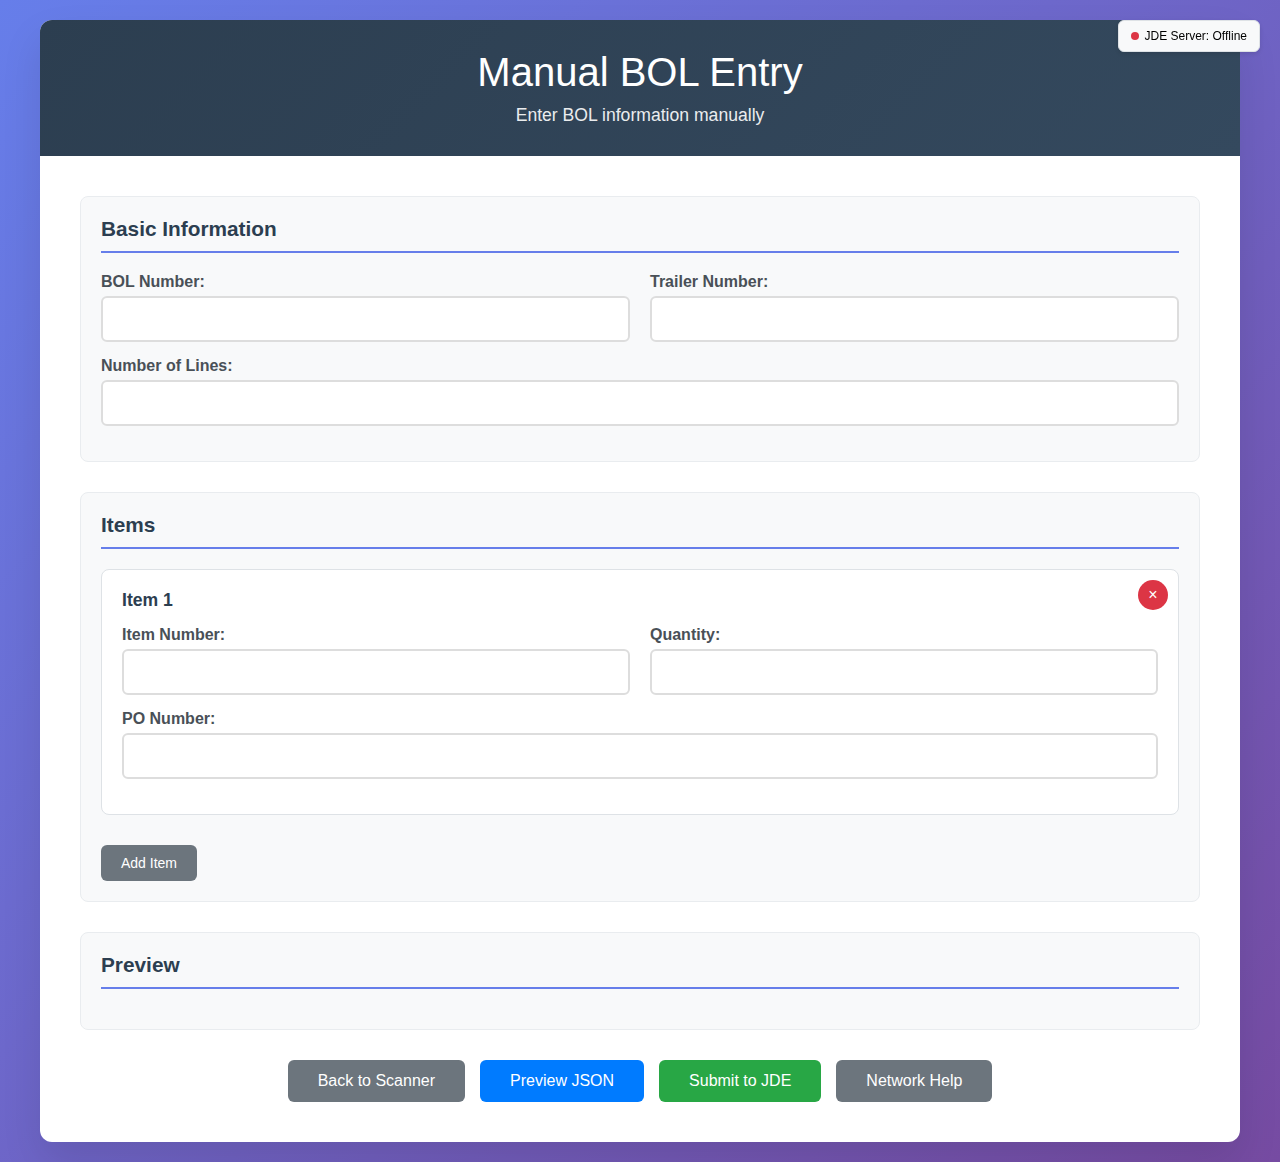
<file: manual-entry.html>
<!DOCTYPE html>
<html lang="en">
<head>
    <meta charset="UTF-8">
    <meta name="viewport" content="width=device-width, initial-scale=1.0">
    <title>Manual Entry - BOL Data</title>
    <link rel="stylesheet" href="styles.css">
    <link rel="stylesheet" href="manual-entry.css">
</head>
<body>
    <div class="container">
        <header>
            <h1>Manual BOL Entry</h1>
            <p>Enter BOL information manually</p>
        </header>
        
        <main>
            <form id="manualEntryForm">
                <div class="form-section">
                    <h3>Basic Information</h3>
                    <div class="form-row">
                        <div class="form-group">
                            <label for="bolNumber">BOL Number:</label>
                            <input type="text" id="bolNumber" name="bolNumber" required>
                        </div>
                        <div class="form-group">
                            <label for="trailerNumber">Trailer Number:</label>
                            <input type="text" id="trailerNumber" name="trailerNumber" required>
                        </div>
                    </div>
                    <div class="form-row">
                        <div class="form-group">
                            <label for="lines">Number of Lines:</label>
                            <input type="number" id="lines" name="lines" min="1" max="100" required>
                        </div>
                    </div>
                </div>
                
                <div class="form-section">
                    <h3>Items</h3>
                    <div id="itemsContainer">
                        <!-- Items will be dynamically added here -->
                    </div>
                    <button type="button" id="addItemBtn" class="btn btn-secondary">Add Item</button>
                </div>
                
                <div class="form-section">
                    <h3>Preview</h3>
                    <div id="previewContainer" style="display: none;">
                        <div class="json-output">
                            <h4>Generated JSON:</h4>
                            <pre id="previewJson"></pre>
                        </div>
                    </div>
                </div>
                
                <div class="actions">
                    <button type="button" id="backBtn" class="btn btn-secondary">Back to Scanner</button>
                    <button type="button" id="previewBtn" class="btn btn-primary">Preview JSON</button>
                    <button type="submit" id="submitManualBtn" class="btn btn-success">Submit to JDE</button>
                    <a href="troubleshooting.html" class="btn btn-secondary" style="text-decoration: none;">Network Help</a>
                </div>
            </form>
            
            <div id="statusMessage" class="status-message"></div>
            <div id="loadingSpinner" class="loading-spinner" style="display: none;">
                <div class="spinner"></div>
                <span>Processing...</span>
            </div>
        </main>
    </div>

    <script src="jde-config.js"></script>
    <script src="credentials-modal.js"></script>
    <script src="network-status.js"></script>
    <script src="manual-entry.js"></script>
</body>
</html>
</file>
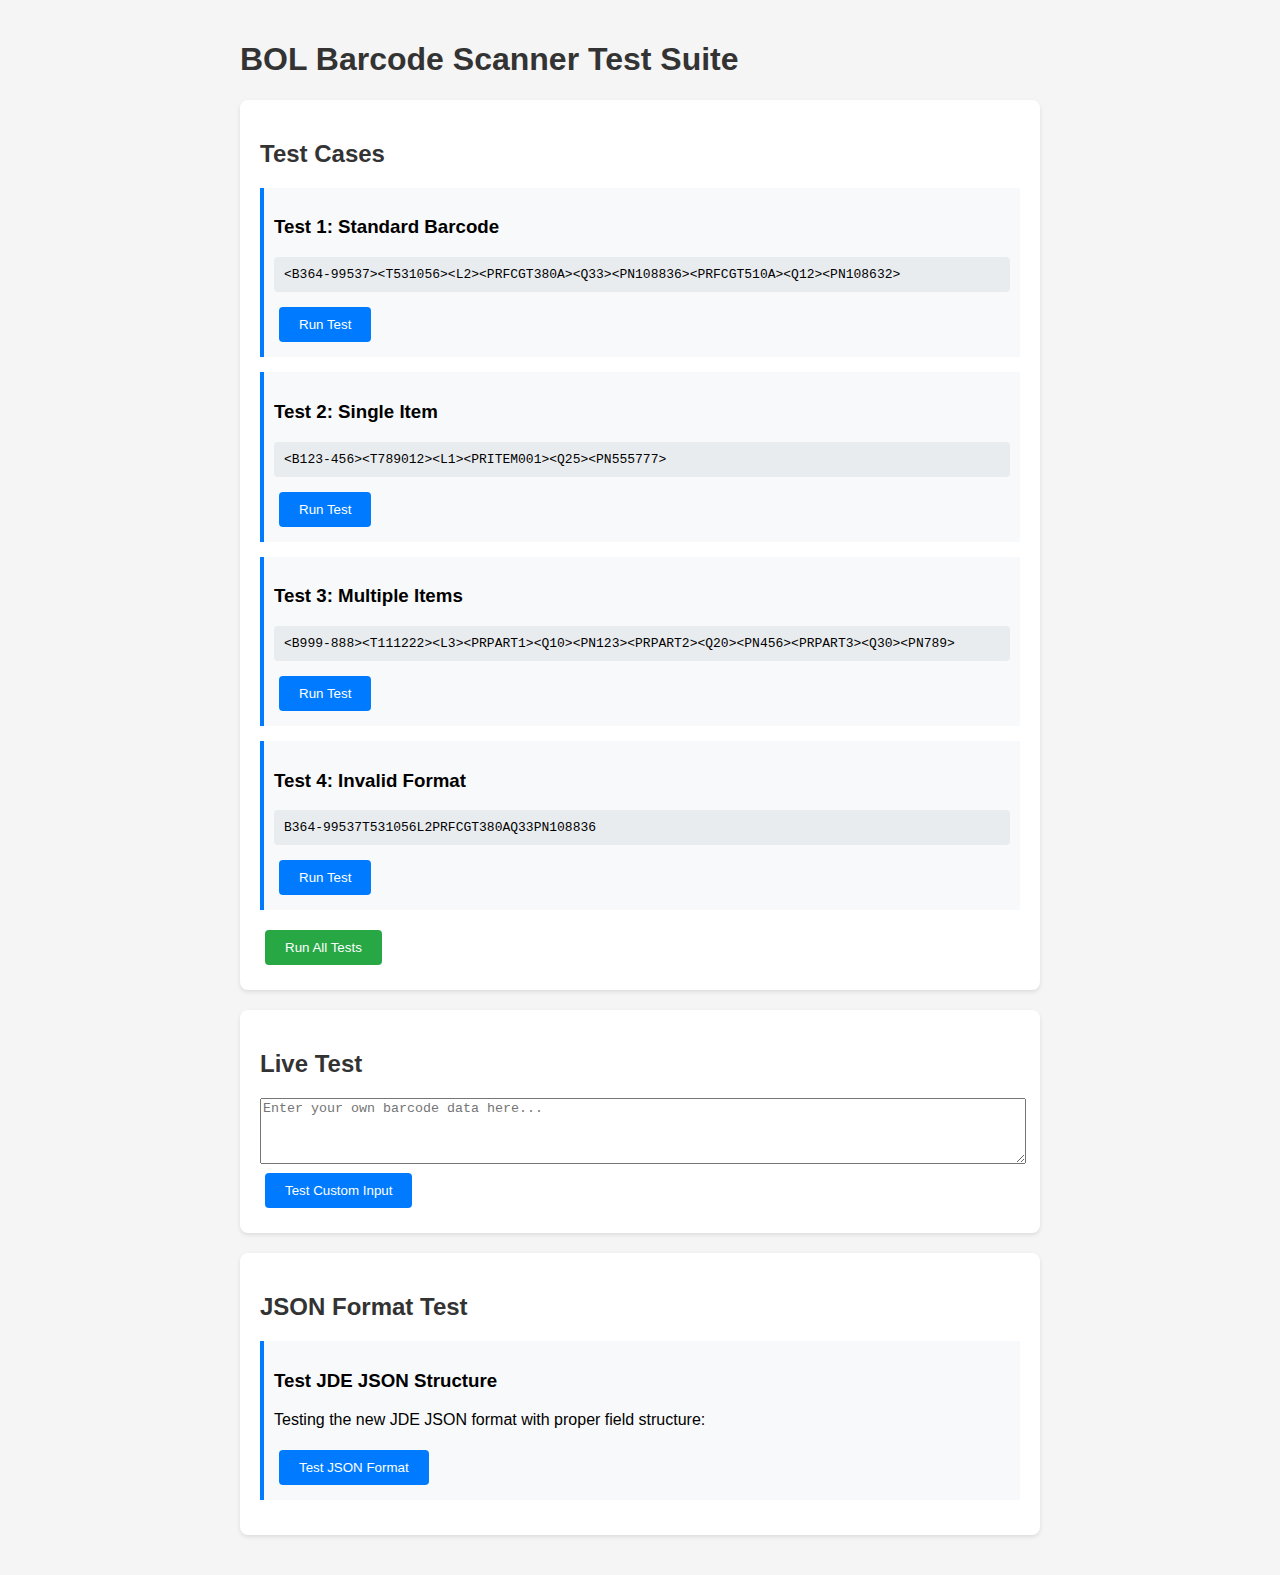
<file: test.html>
<!DOCTYPE html>
<html lang="en">
<head>
    <meta charset="UTF-8">
    <meta name="viewport" content="width=device-width, initial-scale=1.0">
    <title>BOL Scanner Test</title>
    <style>
        body {
            font-family: Arial, sans-serif;
            max-width: 800px;
            margin: 0 auto;
            padding: 20px;
            background-color: #f5f5f5;
        }
        .test-container {
            background: white;
            padding: 20px;
            border-radius: 8px;
            box-shadow: 0 2px 4px rgba(0,0,0,0.1);
            margin-bottom: 20px;
        }
        h1, h2 {
            color: #333;
        }
        .test-case {
            margin-bottom: 15px;
            padding: 10px;
            border-left: 4px solid #007bff;
            background: #f8f9fa;
        }
        .test-input {
            font-family: monospace;
            background: #e9ecef;
            padding: 10px;
            border-radius: 4px;
            margin: 10px 0;
            word-break: break-all;
        }
        .test-output {
            font-family: monospace;
            background: #d4edda;
            padding: 10px;
            border-radius: 4px;
            margin: 10px 0;
            white-space: pre-wrap;
        }
        .error {
            background: #f8d7da;
            color: #721c24;
        }
        .success {
            background: #d4edda;
            color: #155724;
        }
        .button {
            background: #007bff;
            color: white;
            padding: 10px 20px;
            border: none;
            border-radius: 4px;
            cursor: pointer;
            margin: 5px;
        }
        .button:hover {
            background: #0056b3;
        }
    </style>
</head>
<body>
    <h1>BOL Barcode Scanner Test Suite</h1>
    
    <div class="test-container">
        <h2>Test Cases</h2>
        
        <div class="test-case">
            <h3>Test 1: Standard Barcode</h3>
            <div class="test-input">&lt;B364-99537&gt;&lt;T531056&gt;&lt;L2&gt;&lt;PRFCGT380A&gt;&lt;Q33&gt;&lt;PN108836&gt;&lt;PRFCGT510A&gt;&lt;Q12&gt;&lt;PN108632&gt;</div>
            <button class="button" onclick="runTest(1)">Run Test</button>
            <div id="result1" class="test-output" style="display:none;"></div>
        </div>
        
        <div class="test-case">
            <h3>Test 2: Single Item</h3>
            <div class="test-input">&lt;B123-456&gt;&lt;T789012&gt;&lt;L1&gt;&lt;PRITEM001&gt;&lt;Q25&gt;&lt;PN555777&gt;</div>
            <button class="button" onclick="runTest(2)">Run Test</button>
            <div id="result2" class="test-output" style="display:none;"></div>
        </div>
        
        <div class="test-case">
            <h3>Test 3: Multiple Items</h3>
            <div class="test-input">&lt;B999-888&gt;&lt;T111222&gt;&lt;L3&gt;&lt;PRPART1&gt;&lt;Q10&gt;&lt;PN123&gt;&lt;PRPART2&gt;&lt;Q20&gt;&lt;PN456&gt;&lt;PRPART3&gt;&lt;Q30&gt;&lt;PN789&gt;</div>
            <button class="button" onclick="runTest(3)">Run Test</button>
            <div id="result3" class="test-output" style="display:none;"></div>
        </div>
        
        <div class="test-case">
            <h3>Test 4: Invalid Format</h3>
            <div class="test-input">B364-99537T531056L2PRFCGT380AQ33PN108836</div>
            <button class="button" onclick="runTest(4)">Run Test</button>
            <div id="result4" class="test-output" style="display:none;"></div>
        </div>
        
        <button class="button" onclick="runAllTests()" style="background: #28a745;">Run All Tests</button>
    </div>
    
    <div class="test-container">
        <h2>Live Test</h2>
        <textarea id="customInput" placeholder="Enter your own barcode data here..." style="width: 100%; height: 60px; font-family: monospace;"></textarea>
        <button class="button" onclick="runCustomTest()">Test Custom Input</button>
        <div id="customResult" class="test-output" style="display:none;"></div>
    </div>

    <div class="test-container">
        <h2>JSON Format Test</h2>
        <div class="test-case">
            <h3>Test JDE JSON Structure</h3>
            <p>Testing the new JDE JSON format with proper field structure:</p>
            <div id="json-test-output"></div>
            <button class="button" onclick="testJDEJsonFormat()">Test JSON Format</button>
        </div>
    </div>

    <script>
        // Copy the parsing logic from the main app
        const identifiers = {
            'B': 'BOL_NUMBER',
            'T': 'TRAILER_NUMBER',
            'L': 'LINES',
            'PR': 'ITEM_NUMBER',
            'Q': 'QUANTITY',
            'PN': 'PO_NUMBER'
        };

        function parseBarcode(barcodeData) {
            const parsed = {};
            const items = [];
            
            // Split by angle brackets and process each segment
            const segments = barcodeData.match(/<([^>]+)>/g);
            
            if (!segments) {
                throw new Error('Invalid barcode format. Expected format: <identifier>value</identifier>');
            }
            
            let currentItem = {};
            
            segments.forEach(segment => {
                const content = segment.slice(1, -1); // Remove < and >
                
                // Check for identifiers
                for (const [id, name] of Object.entries(identifiers)) {
                    if (content.startsWith(id)) {
                        const value = content.substring(id.length);
                        
                        if (id === 'B') {
                            parsed.BOL_NUMBER = value;
                        } else if (id === 'T') {
                            parsed.TRAILER_NUMBER = value;
                        } else if (id === 'L') {
                            parsed.LINES = parseInt(value);
                        } else if (id === 'PR') {
                            // Start new item
                            if (Object.keys(currentItem).length > 0) {
                                items.push(currentItem);
                            }
                            currentItem = { ITEM_NUMBER: value };
                        } else if (id === 'Q') {
                            currentItem.QUANTITY = parseInt(value);
                        } else if (id === 'PN') {
                            currentItem.PO_NUMBER = value;
                        }
                        break;
                    }
                }
            });
            
            // Add the last item
            if (Object.keys(currentItem).length > 0) {
                items.push(currentItem);
            }
            
            parsed.ITEMS = items;
            return parsed;
        }

        const testCases = [
            "<B364-99537><T531056><L2><PRFCGT380A><Q33><PN108836><PRFCGT510A><Q12><PN108632>",
            "<B123-456><T789012><L1><PRITEM001><Q25><PN555777>",
            "<B999-888><T111222><L3><PRPART1><Q10><PN123><PRPART2><Q20><PN456><PRPART3><Q30><PN789>",
            "B364-99537T531056L2PRFCGT380AQ33PN108836"
        ];

        function runTest(testNumber) {
            const input = testCases[testNumber - 1];
            const resultDiv = document.getElementById(`result${testNumber}`);
            
            try {
                const parsed = parseBarcode(input);
                const output = JSON.stringify(parsed, null, 2);
                
                resultDiv.innerHTML = `<div class="success">✅ Test Passed</div><pre>${output}</pre>`;
                resultDiv.className = 'test-output';
            } catch (error) {
                resultDiv.innerHTML = `<div class="error">❌ Test Failed: ${error.message}</div>`;
                resultDiv.className = 'test-output error';
            }
            
            resultDiv.style.display = 'block';
        }

        function runCustomTest() {
            const input = document.getElementById('customInput').value;
            const resultDiv = document.getElementById('customResult');
            
            if (!input.trim()) {
                resultDiv.innerHTML = '<div class="error">Please enter some barcode data</div>';
                resultDiv.className = 'test-output error';
                resultDiv.style.display = 'block';
                return;
            }
            
            try {
                const parsed = parseBarcode(input);
                const output = JSON.stringify(parsed, null, 2);
                
                resultDiv.innerHTML = `<div class="success">✅ Parse Successful</div><pre>${output}</pre>`;
                resultDiv.className = 'test-output';
            } catch (error) {
                resultDiv.innerHTML = `<div class="error">❌ Parse Failed: ${error.message}</div>`;
                resultDiv.className = 'test-output error';
            }
            
            resultDiv.style.display = 'block';
        }

        function runAllTests() {
            for (let i = 1; i <= 4; i++) {
                runTest(i);
            }
        }

        function testJDEJsonFormat() {
            const testData = {
                BOL_NUMBER: 'BOL12345',
                TRAILER_NUMBER: 'TRL789',
                LINES: 2,
                ITEMS: [
                    {
                        ITEM_NUMBER: 'ITEM001',
                        QUANTITY: 100,
                        PO_NUMBER: 'PO12345'
                    },
                    {
                        ITEM_NUMBER: 'ITEM002',
                        QUANTITY: 50,
                        PO_NUMBER: 'PO67890'
                    }
                ]
            };
            
            // Create a mock scanner instance to test JSON generation
            const mockScanner = {
                validateJDEData: function(parsedData) {
                    const validatedData = {
                        BOL_NUMBER: parsedData.BOL_NUMBER || '',
                        TRAILER_NUMBER: parsedData.TRAILER_NUMBER || '',
                        LINES: parsedData.LINES || 0,
                        ITEMS: []
                    };
                    
                    if (parsedData.ITEMS && parsedData.ITEMS.length > 0) {
                        parsedData.ITEMS.forEach((item, index) => {
                            const validatedItem = {
                                ITEM_NUMBER: (item.ITEM_NUMBER || '').toString().trim(),
                                QUANTITY: parseInt(item.QUANTITY) || 0,
                                PO_NUMBER: (item.PO_NUMBER || '').toString().trim()
                            };
                            
                            if (validatedItem.ITEM_NUMBER && validatedItem.QUANTITY > 0) {
                                validatedData.ITEMS.push(validatedItem);
                            }
                        });
                    }
                    
                    return validatedData;
                },
                
                generateJDEJson: function(parsedData) {
                    const currentDate = new Date().toISOString().split('T')[0].replace(/-/g, '');
                    const validatedData = this.validateJDEData(parsedData);
                    
                    const rowset = validatedData.ITEMS.map((item, index) => ({
                        "z_DRQJ_165": {
                            "title": "Requested Date",
                            "value": currentDate
                        },
                        "z_UOM_52": {
                            "title": "UoM",
                            "value": JDE_CONFIG.defaults.unitOfMeasure
                        },
                        "z_UORG_53": {
                            "title": "Quantity Ordered",
                            "value": item.QUANTITY
                        },
                        "z_VR01_608": {
                            "title": "Customer PO",
                            "value": item.PO_NUMBER
                        },
                        "z_UNCS_836": {
                            "title": "Purchase Order Unit Cost",
                            "value": JDE_CONFIG.defaults.unitCost
                        },
                        "z_UITM_89": {
                            "title": "Item Number",
                            "value": item.ITEM_NUMBER
                        },
                        "rowIndex": index
                    }));
                    
                    return {
                        "ServiceRequest1": {
                            "forms": [
                                {
                                    "fs_P4210_W4210A": {
                                        "title": "Sales Order Detail Revisions",
                                        "data": {
                                            "z_MCU_11": {
                                                "title": "Business Unit",
                                                "value": JDE_CONFIG.defaults.businessUnit
                                            },
                                            "z_DCTO_21": {
                                                "title": "Order Type",
                                                "value": JDE_CONFIG.defaults.orderType
                                            },
                                            "z_TRDJ_748": {
                                                "title": "Date - Order/Transaction",
                                                "value": currentDate
                                            },
                                            "z_DOCO_757": {
                                                "title": "Document (Order No, Invoice, etc.)",
                                                "value": validatedData.BOL_NUMBER || ""
                                            },
                                            "z_ALKY_800": {
                                                "title": "Long Address Number",
                                                "value": JDE_CONFIG.defaults.addressNumber1
                                            },
                                            "z_ALKY_802": {
                                                "title": "Long Address Number",
                                                "value": JDE_CONFIG.defaults.addressNumber2
                                            },
                                            "gridData": {
                                                "id": 1,
                                                "fullGridId": "1",
                                                "columns": {
                                                    "z_DRQJ_165": "Requested Date",
                                                    "z_UOM_52": "UoM",
                                                    "z_UORG_53": "Quantity Ordered",
                                                    "z_VR01_608": "Customer PO",
                                                    "z_UNCS_836": "Purchase Order Unit Cost",
                                                    "z_UITM_89": "Item Number"
                                                },
                                                "rowset": rowset,
                                                "summary": {
                                                    "records": rowset.length,
                                                    "moreRecords": false
                                                }
                                            }
                                        },
                                        "errors": [],
                                        "warnings": []
                                    }
                                }
                            ]
                        }
                    };
                }
            };
            
            const jdeJson = mockScanner.generateJDEJson(testData);
            
            const output = document.getElementById('json-test-output');
            output.innerHTML = `
                <div class="test-output">
                    <strong>Generated JDE JSON:</strong><br>
                    ${JSON.stringify(jdeJson, null, 2)}
                </div>
                <div class="test-output">
                    <strong>Key Validations:</strong><br>
                    Business Unit: ${jdeJson.ServiceRequest1.forms[0].fs_P4210_W4210A.data.z_MCU_11.value}<br>
                    Date: ${jdeJson.ServiceRequest1.forms[0].fs_P4210_W4210A.data.z_TRDJ_748.value}<br>
                    Address Number 1: ${jdeJson.ServiceRequest1.forms[0].fs_P4210_W4210A.data.z_ALKY_800.value}<br>
                    Address Number 2: ${jdeJson.ServiceRequest1.forms[0].fs_P4210_W4210A.data.z_ALKY_802.value}<br>
                    Grid Records: ${jdeJson.ServiceRequest1.forms[0].fs_P4210_W4210A.data.gridData.rowset.length}<br>
                    First Item: ${jdeJson.ServiceRequest1.forms[0].fs_P4210_W4210A.data.gridData.rowset[0] ? jdeJson.ServiceRequest1.forms[0].fs_P4210_W4210A.data.gridData.rowset[0].z_UITM_89.value : 'None'}
                </div>
            `;
        }
    </script>
</body>
</html>
</file>
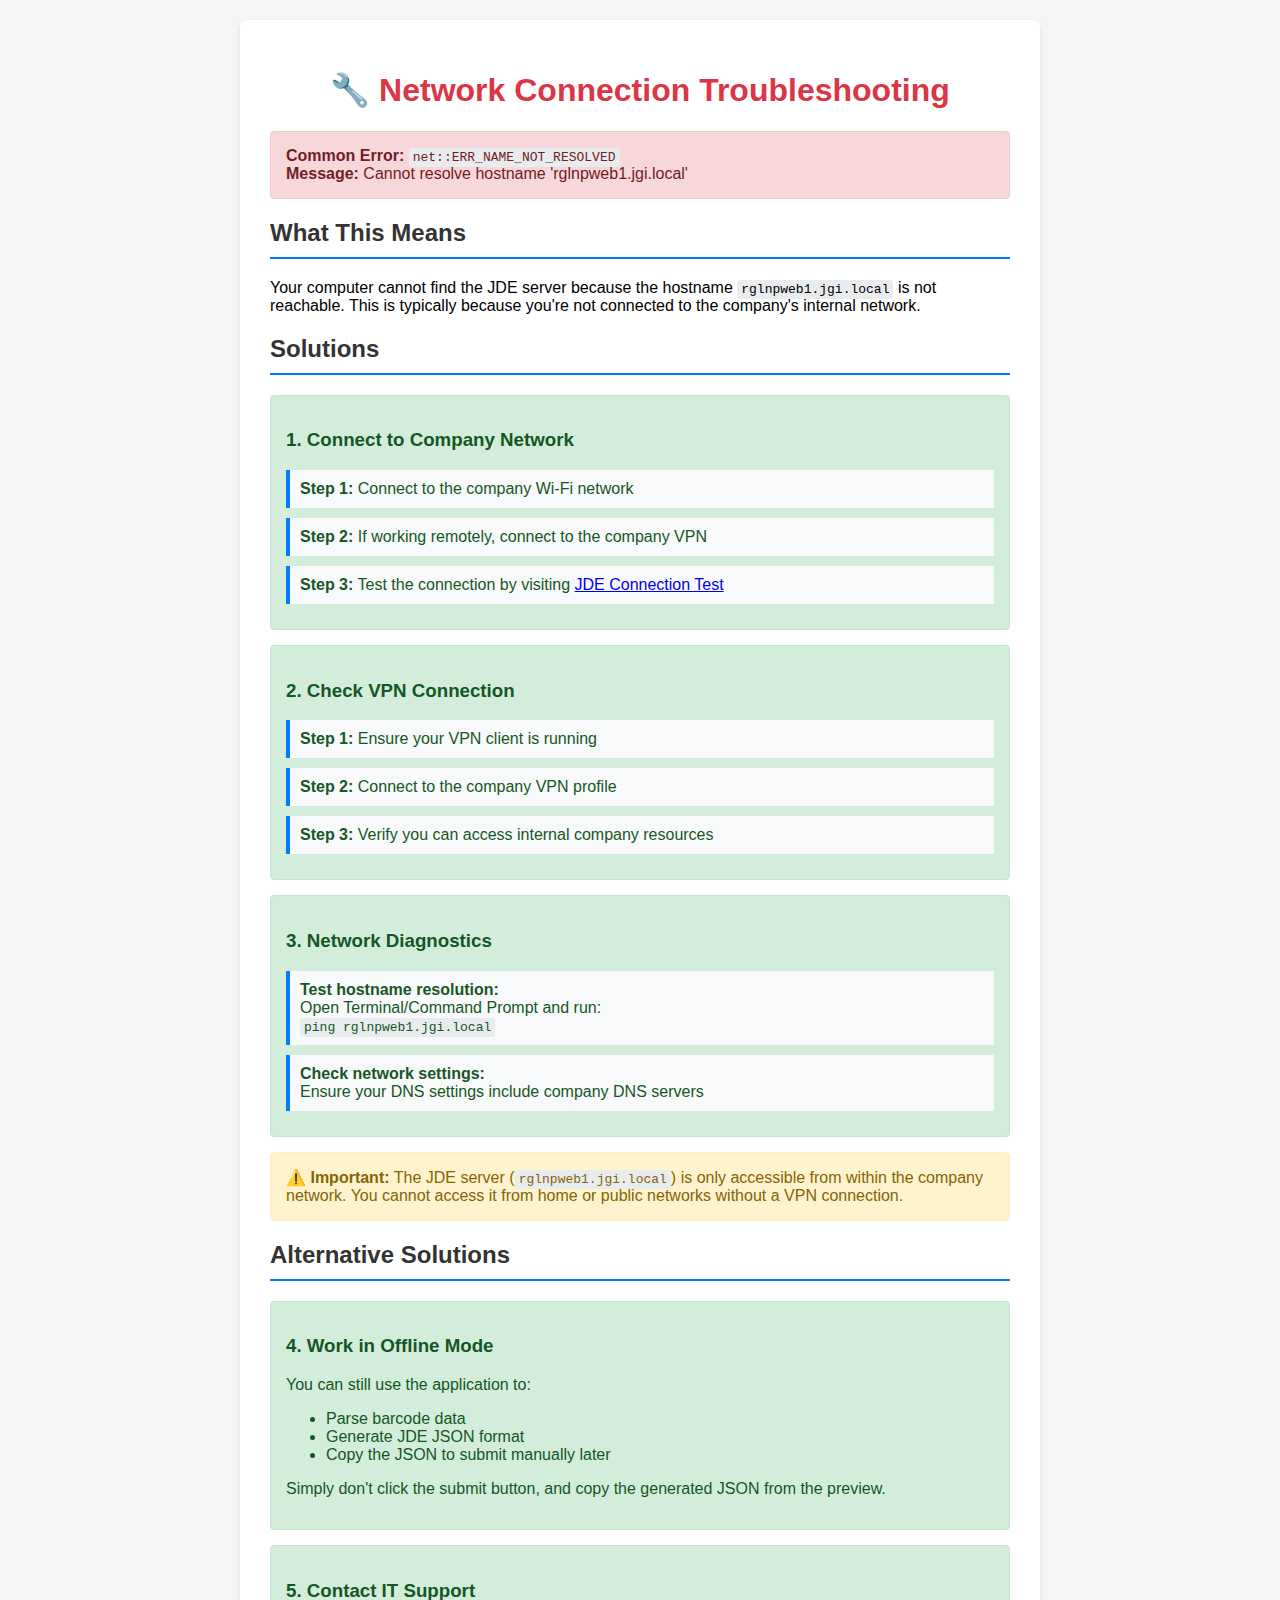
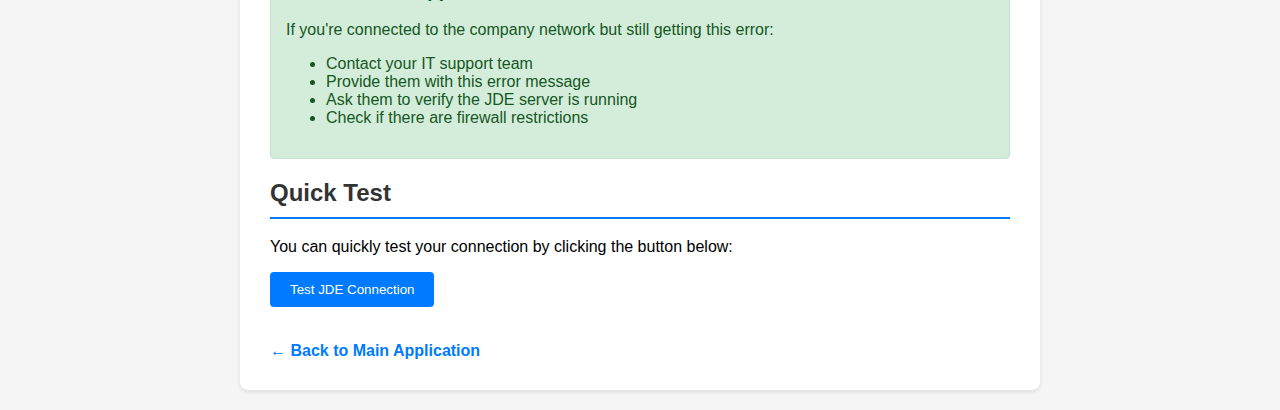
<file: troubleshooting.html>
<!DOCTYPE html>
<html lang="en">
<head>
    <meta charset="UTF-8">
    <meta name="viewport" content="width=device-width, initial-scale=1.0">
    <title>Network Troubleshooting - BOL Scanner</title>
    <style>
        body {
            font-family: Arial, sans-serif;
            max-width: 800px;
            margin: 0 auto;
            padding: 20px;
            background-color: #f5f5f5;
        }
        .container {
            background: white;
            padding: 30px;
            border-radius: 8px;
            box-shadow: 0 2px 4px rgba(0,0,0,0.1);
        }
        h1 {
            color: #dc3545;
            text-align: center;
        }
        h2 {
            color: #333;
            border-bottom: 2px solid #007bff;
            padding-bottom: 10px;
        }
        .error-box {
            background: #f8d7da;
            color: #721c24;
            border: 1px solid #f5c6cb;
            border-radius: 4px;
            padding: 15px;
            margin: 20px 0;
        }
        .solution {
            background: #d4edda;
            color: #155724;
            border: 1px solid #c3e6cb;
            border-radius: 4px;
            padding: 15px;
            margin: 15px 0;
        }
        .step {
            margin: 10px 0;
            padding: 10px;
            border-left: 4px solid #007bff;
            background: #f8f9fa;
        }
        .back-link {
            display: inline-block;
            margin-top: 20px;
            color: #007bff;
            text-decoration: none;
            font-weight: bold;
        }
        .back-link:hover {
            text-decoration: underline;
        }
        code {
            background: #e9ecef;
            padding: 2px 4px;
            border-radius: 3px;
            font-family: monospace;
        }
        .warning {
            background: #fff3cd;
            color: #856404;
            border: 1px solid #ffeeba;
            border-radius: 4px;
            padding: 15px;
            margin: 15px 0;
        }
    </style>
</head>
<body>
    <div class="container">
        <h1>🔧 Network Connection Troubleshooting</h1>
        
        <div class="error-box">
            <strong>Common Error:</strong> <code>net::ERR_NAME_NOT_RESOLVED</code><br>
            <strong>Message:</strong> Cannot resolve hostname 'rglnpweb1.jgi.local'
        </div>
        
        <h2>What This Means</h2>
        <p>Your computer cannot find the JDE server because the hostname <code>rglnpweb1.jgi.local</code> is not reachable. This is typically because you're not connected to the company's internal network.</p>
        
        <h2>Solutions</h2>
        
        <div class="solution">
            <h3>1. Connect to Company Network</h3>
            <div class="step">
                <strong>Step 1:</strong> Connect to the company Wi-Fi network
            </div>
            <div class="step">
                <strong>Step 2:</strong> If working remotely, connect to the company VPN
            </div>
            <div class="step">
                <strong>Step 3:</strong> Test the connection by visiting <a href="jde-test.html">JDE Connection Test</a>
            </div>
        </div>
        
        <div class="solution">
            <h3>2. Check VPN Connection</h3>
            <div class="step">
                <strong>Step 1:</strong> Ensure your VPN client is running
            </div>
            <div class="step">
                <strong>Step 2:</strong> Connect to the company VPN profile
            </div>
            <div class="step">
                <strong>Step 3:</strong> Verify you can access internal company resources
            </div>
        </div>
        
        <div class="solution">
            <h3>3. Network Diagnostics</h3>
            <div class="step">
                <strong>Test hostname resolution:</strong><br>
                Open Terminal/Command Prompt and run:<br>
                <code>ping rglnpweb1.jgi.local</code>
            </div>
            <div class="step">
                <strong>Check network settings:</strong><br>
                Ensure your DNS settings include company DNS servers
            </div>
        </div>
        
        <div class="warning">
            <strong>⚠️ Important:</strong> The JDE server (<code>rglnpweb1.jgi.local</code>) is only accessible from within the company network. You cannot access it from home or public networks without a VPN connection.
        </div>
        
        <h2>Alternative Solutions</h2>
        
        <div class="solution">
            <h3>4. Work in Offline Mode</h3>
            <p>You can still use the application to:</p>
            <ul>
                <li>Parse barcode data</li>
                <li>Generate JDE JSON format</li>
                <li>Copy the JSON to submit manually later</li>
            </ul>
            <p>Simply don't click the submit button, and copy the generated JSON from the preview.</p>
        </div>
        
        <div class="solution">
            <h3>5. Contact IT Support</h3>
            <p>If you're connected to the company network but still getting this error:</p>
            <ul>
                <li>Contact your IT support team</li>
                <li>Provide them with this error message</li>
                <li>Ask them to verify the JDE server is running</li>
                <li>Check if there are firewall restrictions</li>
            </ul>
        </div>
        
        <h2>Quick Test</h2>
        <p>You can quickly test your connection by clicking the button below:</p>
        <button onclick="testConnection()" style="background: #007bff; color: white; padding: 10px 20px; border: none; border-radius: 4px; cursor: pointer;">Test JDE Connection</button>
        <div id="testResult" style="margin-top: 15px;"></div>
        
        <a href="index.html" class="back-link">← Back to Main Application</a>
    </div>

    <script src="jde-config.js"></script>
    <script>
        async function testConnection() {
            const resultDiv = document.getElementById('testResult');
            const button = document.querySelector('button');
            
            button.disabled = true;
            button.textContent = 'Testing...';
            
            try {
                const response = await fetch(JDE_CONFIG.url.replace('/jderest/orchestrator/EnterSalesOrders', ''), {
                    method: 'HEAD',
                    mode: 'no-cors',
                    cache: 'no-cache',
                    signal: AbortSignal.timeout(10000)
                });
                
                resultDiv.innerHTML = '<div class="solution">✅ Connection successful! You can use the application.</div>';
                
            } catch (error) {
                let errorMsg = 'Connection failed';
                
                if (error.name === 'AbortError') {
                    errorMsg = 'Connection timed out';
                } else if (error.message.includes('ERR_NAME_NOT_RESOLVED')) {
                    errorMsg = 'Cannot resolve hostname - not connected to company network';
                }
                
                resultDiv.innerHTML = `<div class="error-box">❌ ${errorMsg}</div>`;
            } finally {
                button.disabled = false;
                button.textContent = 'Test JDE Connection';
            }
        }
    </script>
</body>
</html>
</file>
<file: styles.css>
* {
    margin: 0;
    padding: 0;
    box-sizing: border-box;
}

body {
    font-family: 'Segoe UI', Tahoma, Geneva, Verdana, sans-serif;
    background: linear-gradient(135deg, #667eea 0%, #764ba2 100%);
    min-height: 100vh;
    padding: 20px;
}

.container {
    max-width: 1200px;
    margin: 0 auto;
    background: white;
    border-radius: 12px;
    box-shadow: 0 20px 40px rgba(0,0,0,0.1);
    overflow: hidden;
}

header {
    background: linear-gradient(135deg, #2c3e50 0%, #34495e 100%);
    color: white;
    padding: 30px;
    text-align: center;
}

header h1 {
    font-size: 2.5em;
    margin-bottom: 10px;
    font-weight: 300;
}

header p {
    font-size: 1.1em;
    opacity: 0.9;
}

main {
    padding: 40px;
}

.scanner-section {
    margin-bottom: 30px;
}

.input-group {
    margin-bottom: 25px;
}

.input-group label {
    display: block;
    margin-bottom: 8px;
    font-weight: 600;
    color: #2c3e50;
    font-size: 1.1em;
}

.input-group input {
    width: 100%;
    padding: 15px;
    border: 2px solid #ddd;
    border-radius: 8px;
    font-size: 16px;
    transition: border-color 0.3s ease;
}

.input-group input:focus {
    outline: none;
    border-color: #667eea;
    box-shadow: 0 0 0 3px rgba(102, 126, 234, 0.1);
}

.input-hint {
    margin-top: 8px;
    font-size: 0.9em;
    color: #666;
    font-style: italic;
}

.status-section {
    margin: 20px 0;
    min-height: 40px;
}

.status-message {
    padding: 12px;
    border-radius: 6px;
    font-weight: 500;
    display: none;
}

.status-message.success {
    background-color: #d4edda;
    color: #155724;
    border: 1px solid #c3e6cb;
    display: block;
}

.status-message.error {
    background-color: #f8d7da;
    color: #721c24;
    border: 1px solid #f5c6cb;
    display: block;
}

.loading-spinner {
    display: flex;
    align-items: center;
    justify-content: center;
    color: #667eea;
    font-weight: 500;
}

.spinner {
    width: 20px;
    height: 20px;
    border: 2px solid #f3f3f3;
    border-top: 2px solid #667eea;
    border-radius: 50%;
    animation: spin 1s linear infinite;
    margin-right: 10px;
}

@keyframes spin {
    0% { transform: rotate(0deg); }
    100% { transform: rotate(360deg); }
}

.parsed-data, .json-output {
    background: #f8f9fa;
    border: 1px solid #e9ecef;
    border-radius: 8px;
    padding: 20px;
    margin: 20px 0;
}

.parsed-data h3, .json-output h3 {
    color: #2c3e50;
    margin-bottom: 15px;
    font-size: 1.2em;
}

.parsed-item {
    display: flex;
    justify-content: space-between;
    align-items: center;
    padding: 8px 0;
    border-bottom: 1px solid #e9ecef;
}

.parsed-item:last-child {
    border-bottom: none;
}

.parsed-item .label {
    font-weight: 600;
    color: #495057;
}

.parsed-item .value {
    color: #007bff;
    font-family: monospace;
    background: white;
    padding: 4px 8px;
    border-radius: 4px;
}

.json-output pre {
    background: #2c3e50;
    color: #ecf0f1;
    padding: 20px;
    border-radius: 6px;
    overflow-x: auto;
    font-size: 14px;
    line-height: 1.4;
}

.actions {
    display: flex;
    gap: 15px;
    justify-content: center;
    flex-wrap: wrap;
}

.btn {
    padding: 12px 30px;
    border: none;
    border-radius: 6px;
    font-size: 16px;
    font-weight: 500;
    cursor: pointer;
    transition: all 0.3s ease;
    text-decoration: none;
    display: inline-block;
    text-align: center;
}

.btn-primary {
    background: #007bff;
    color: white;
}

.btn-primary:hover {
    background: #0056b3;
    transform: translateY(-2px);
}

.btn-secondary {
    background: #6c757d;
    color: white;
}

.btn-secondary:hover {
    background: #545b62;
    transform: translateY(-2px);
}

.btn-success {
    background: #28a745;
    color: white;
}

.btn-success:hover {
    background: #1e7e34;
    transform: translateY(-2px);
}

.btn:disabled {
    opacity: 0.6;
    cursor: not-allowed;
    transform: none;
}

.grid-data {
    margin-top: 15px;
}

.grid-data h4 {
    color: #2c3e50;
    margin-bottom: 10px;
}

.grid-item {
    background: white;
    border: 1px solid #dee2e6;
    border-radius: 4px;
    padding: 10px;
    margin-bottom: 8px;
}

@media (max-width: 768px) {
    .container {
        margin: 10px;
        border-radius: 8px;
    }
    
    header {
        padding: 20px;
    }
    
    header h1 {
        font-size: 2em;
    }
    
    main {
        padding: 20px;
    }
    
    .actions {
        flex-direction: column;
    }
    
    .btn {
        width: 100%;
    }
}
</file>
<file: manual-entry.css>
.form-section {
    margin-bottom: 30px;
    padding: 20px;
    background: #f8f9fa;
    border-radius: 8px;
    border: 1px solid #e9ecef;
}

.form-section h3 {
    color: #2c3e50;
    margin-bottom: 20px;
    font-size: 1.3em;
    border-bottom: 2px solid #667eea;
    padding-bottom: 10px;
}

.form-row {
    display: flex;
    gap: 20px;
    margin-bottom: 15px;
    flex-wrap: wrap;
}

.form-group {
    flex: 1;
    min-width: 250px;
}

.form-group label {
    display: block;
    margin-bottom: 5px;
    font-weight: 600;
    color: #495057;
}

.form-group input,
.form-group select {
    width: 100%;
    padding: 12px;
    border: 2px solid #ddd;
    border-radius: 6px;
    font-size: 16px;
    transition: border-color 0.3s ease;
}

.form-group input:focus,
.form-group select:focus {
    outline: none;
    border-color: #667eea;
    box-shadow: 0 0 0 3px rgba(102, 126, 234, 0.1);
}

.item-card {
    background: white;
    border: 1px solid #dee2e6;
    border-radius: 8px;
    padding: 20px;
    margin-bottom: 15px;
    position: relative;
}

.item-card h4 {
    color: #2c3e50;
    margin-bottom: 15px;
    font-size: 1.1em;
}

.remove-item {
    position: absolute;
    top: 10px;
    right: 10px;
    background: #dc3545;
    color: white;
    border: none;
    border-radius: 50%;
    width: 30px;
    height: 30px;
    font-size: 16px;
    cursor: pointer;
    display: flex;
    align-items: center;
    justify-content: center;
    transition: background-color 0.3s ease;
}

.remove-item:hover {
    background: #c82333;
}

#addItemBtn {
    margin-top: 15px;
    background: #6c757d;
    border: none;
    padding: 10px 20px;
    color: white;
    border-radius: 6px;
    cursor: pointer;
    font-size: 14px;
    transition: background-color 0.3s ease;
}

#addItemBtn:hover {
    background: #545b62;
}

.preview-container {
    margin-top: 20px;
}

.json-output {
    background: #f8f9fa;
    border: 1px solid #e9ecef;
    border-radius: 8px;
    padding: 20px;
}

.json-output h4 {
    color: #2c3e50;
    margin-bottom: 10px;
}

.json-output pre {
    background: #2c3e50;
    color: #ecf0f1;
    padding: 20px;
    border-radius: 6px;
    overflow-x: auto;
    font-size: 14px;
    line-height: 1.4;
    max-height: 400px;
    overflow-y: auto;
}

.actions {
    margin-top: 30px;
    display: flex;
    gap: 15px;
    justify-content: center;
    flex-wrap: wrap;
}

.form-validation-error {
    color: #dc3545;
    font-size: 0.9em;
    margin-top: 5px;
}

.form-group.error input {
    border-color: #dc3545;
}

@media (max-width: 768px) {
    .form-row {
        flex-direction: column;
        gap: 15px;
    }
    
    .form-group {
        min-width: auto;
    }
    
    .actions {
        flex-direction: column;
    }
    
    .btn {
        width: 100%;
    }
}
</file>
